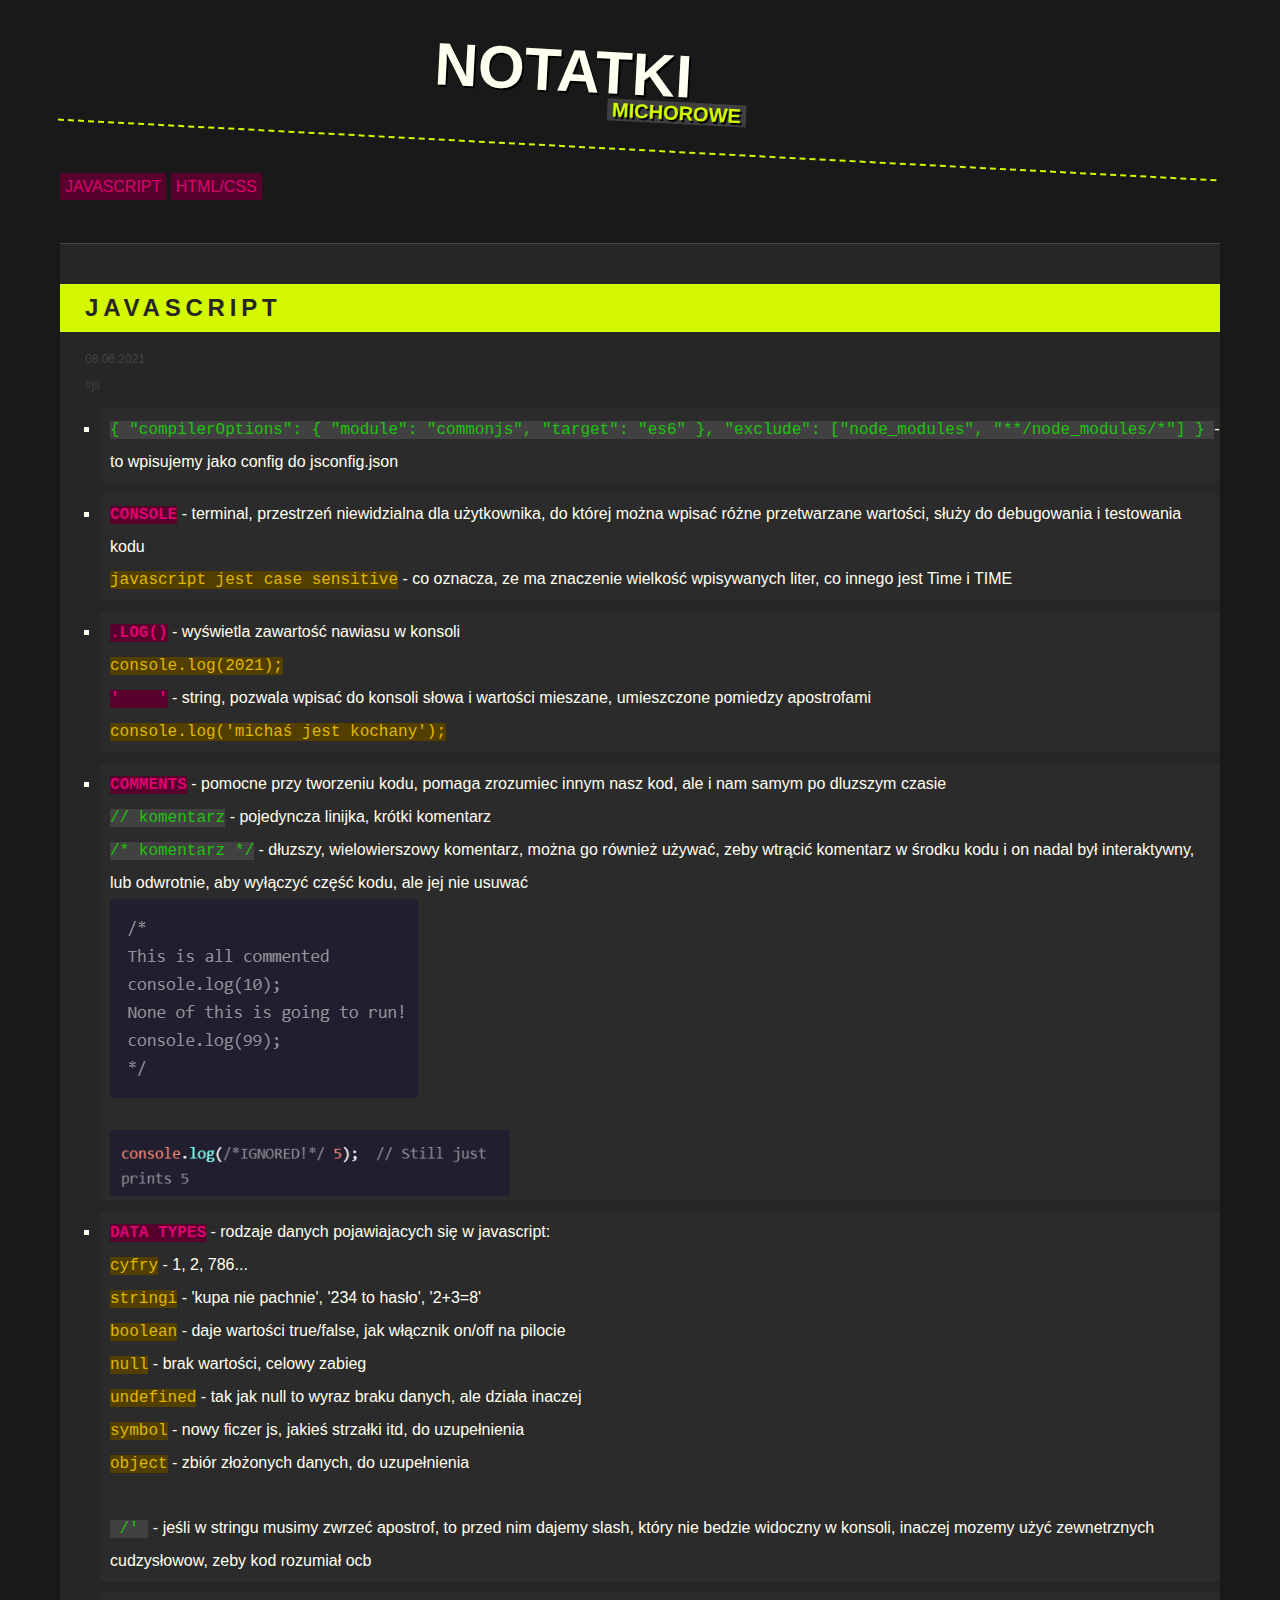
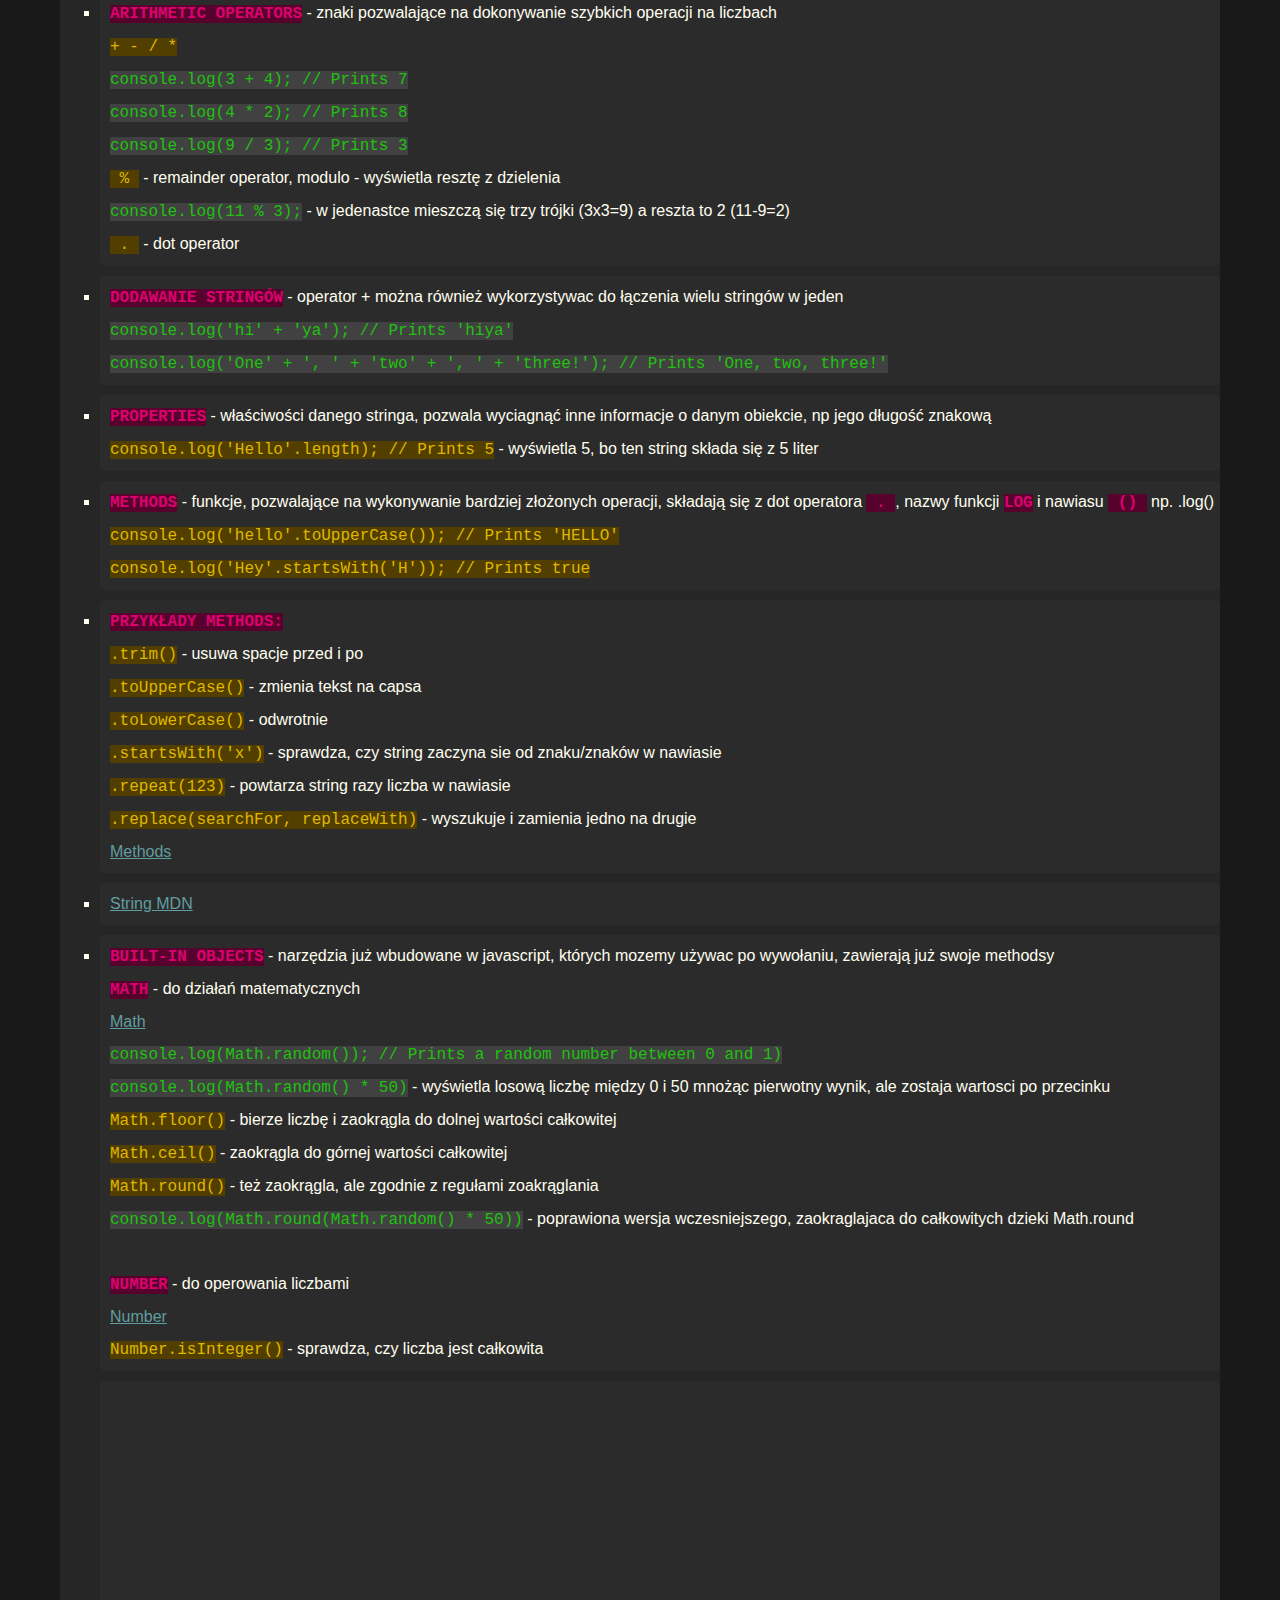
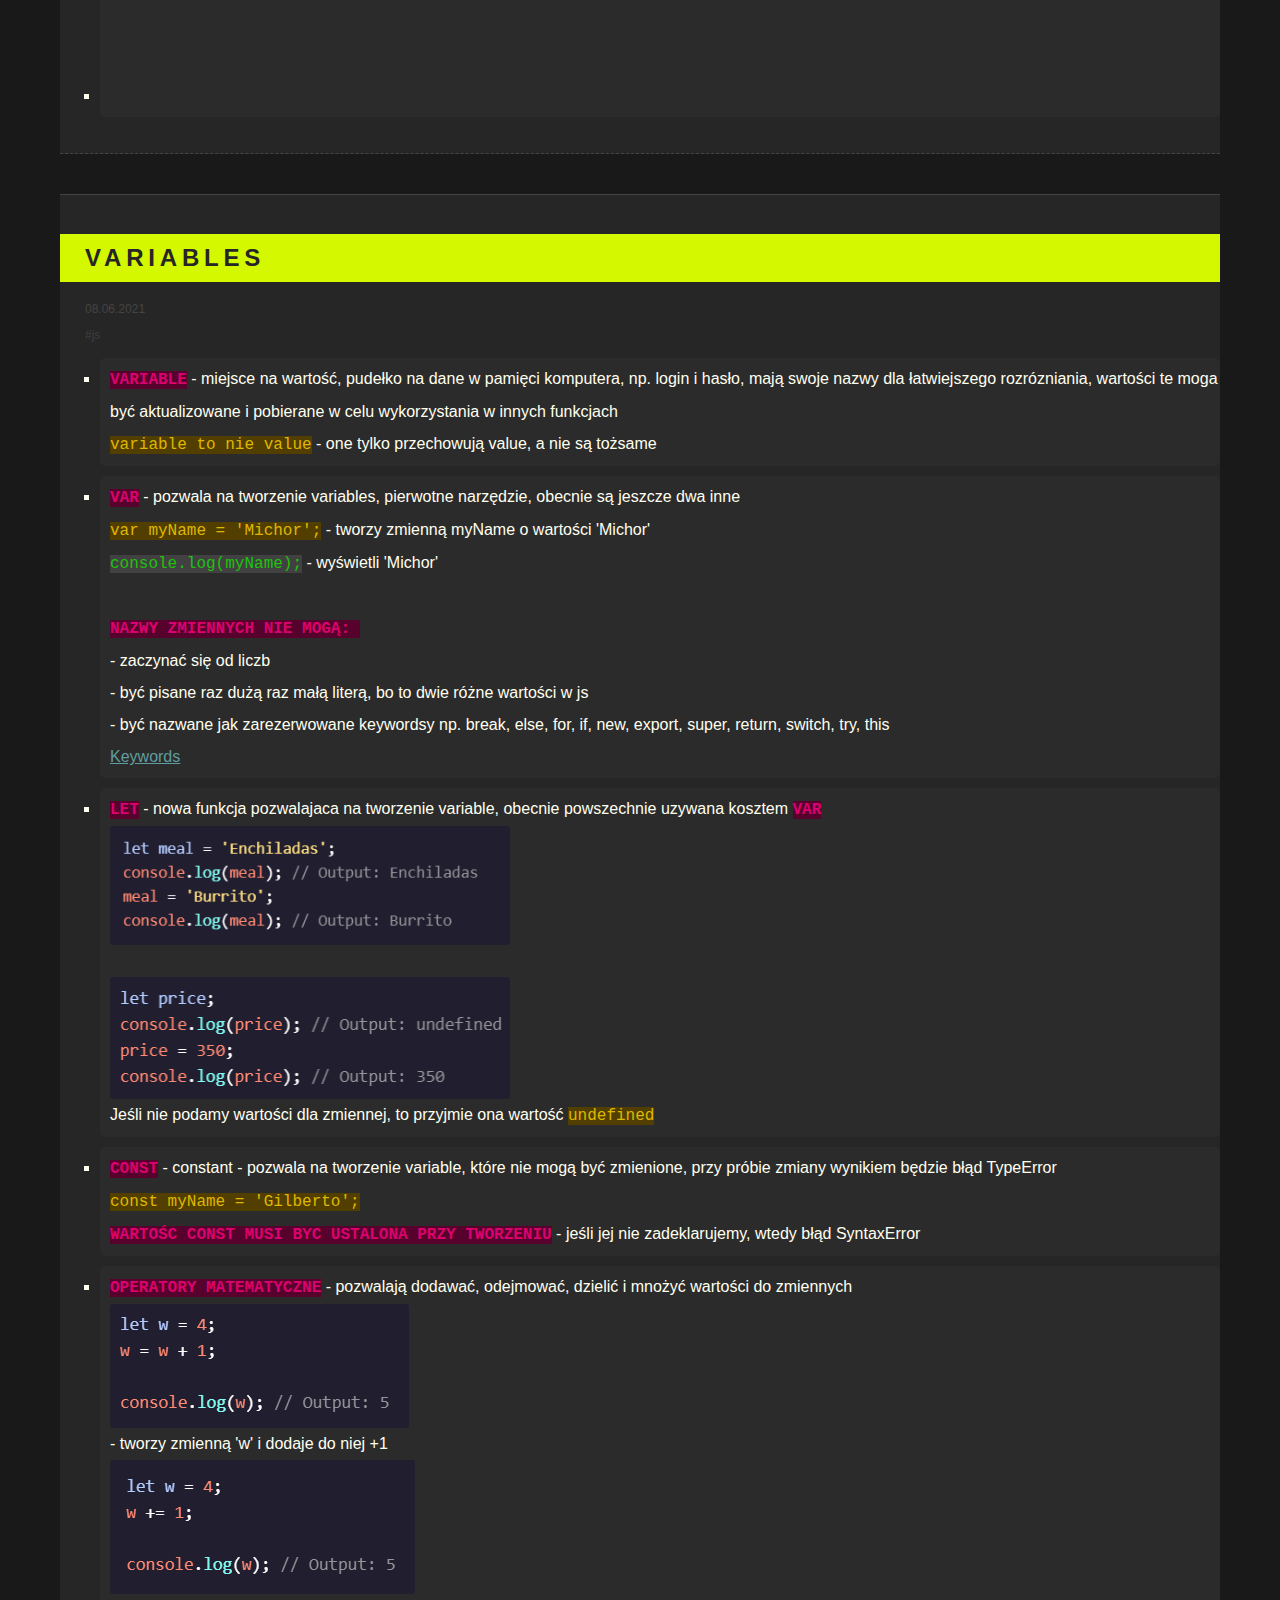
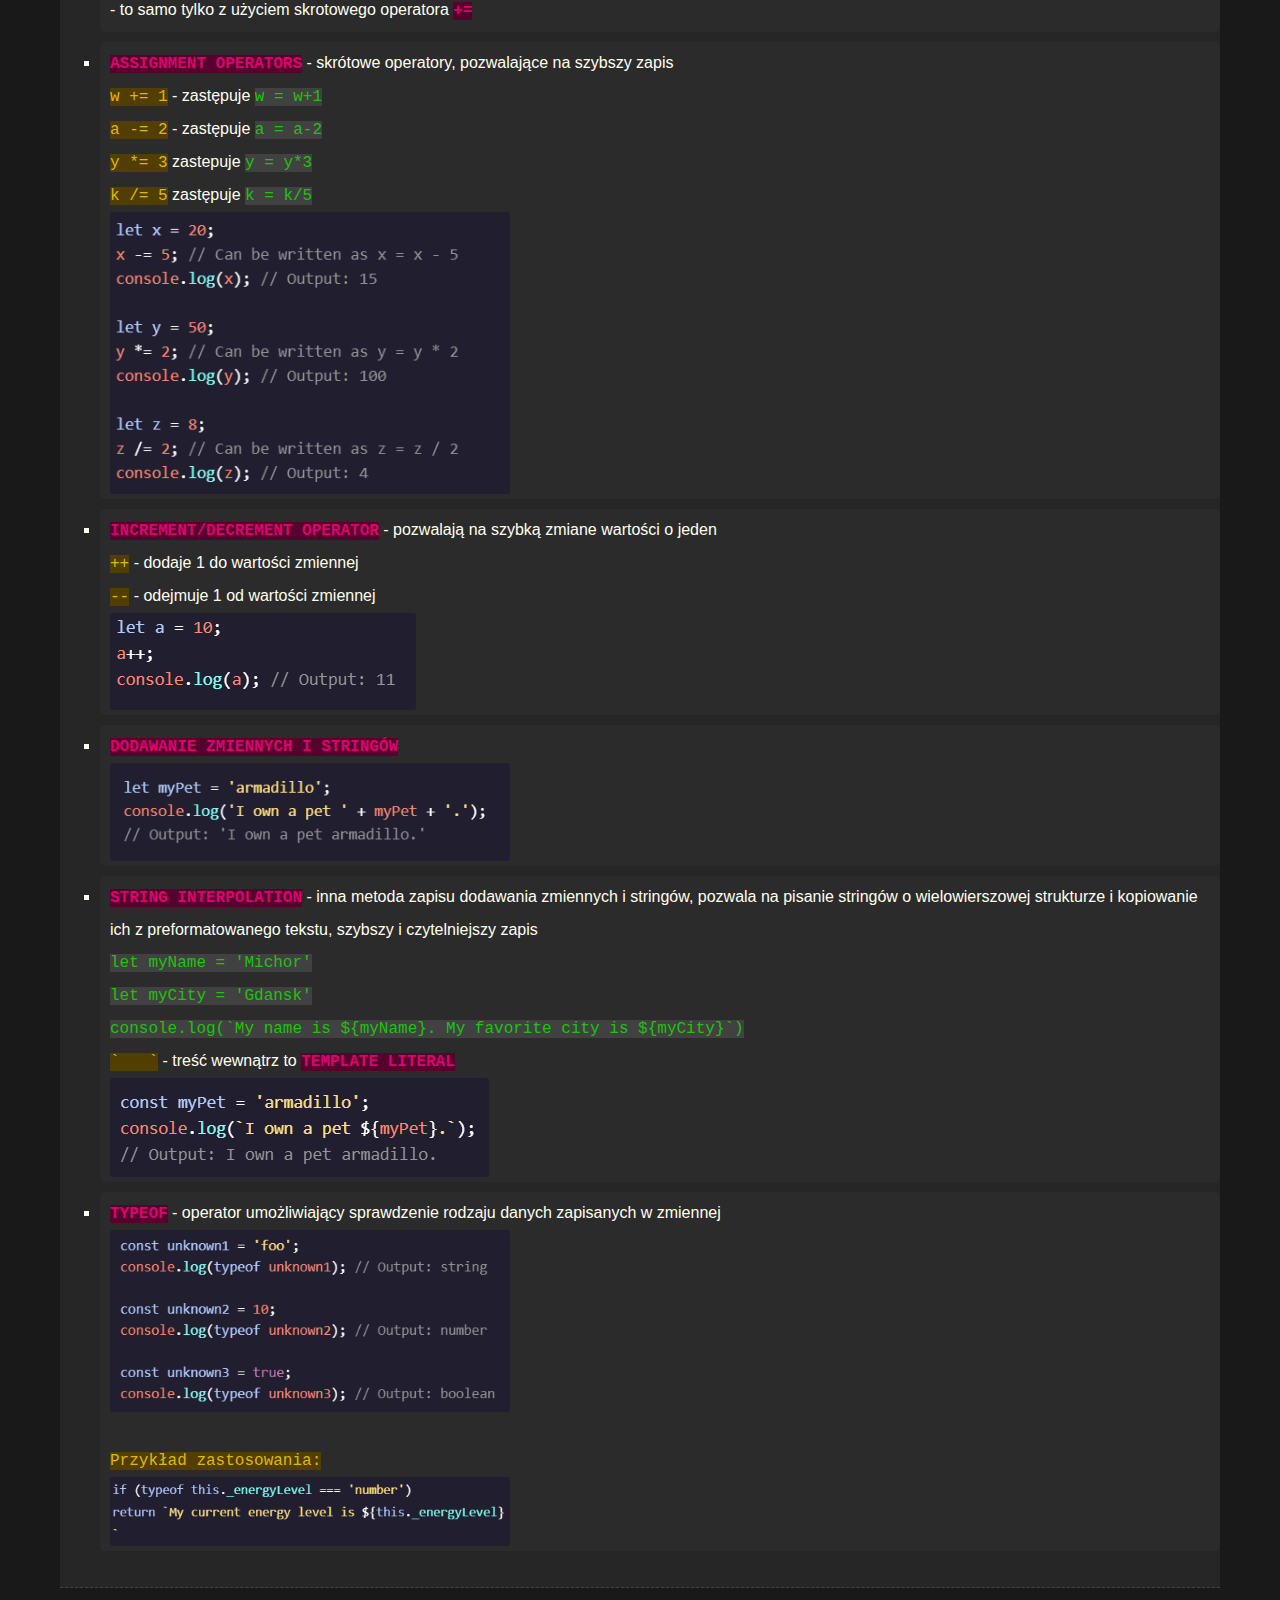
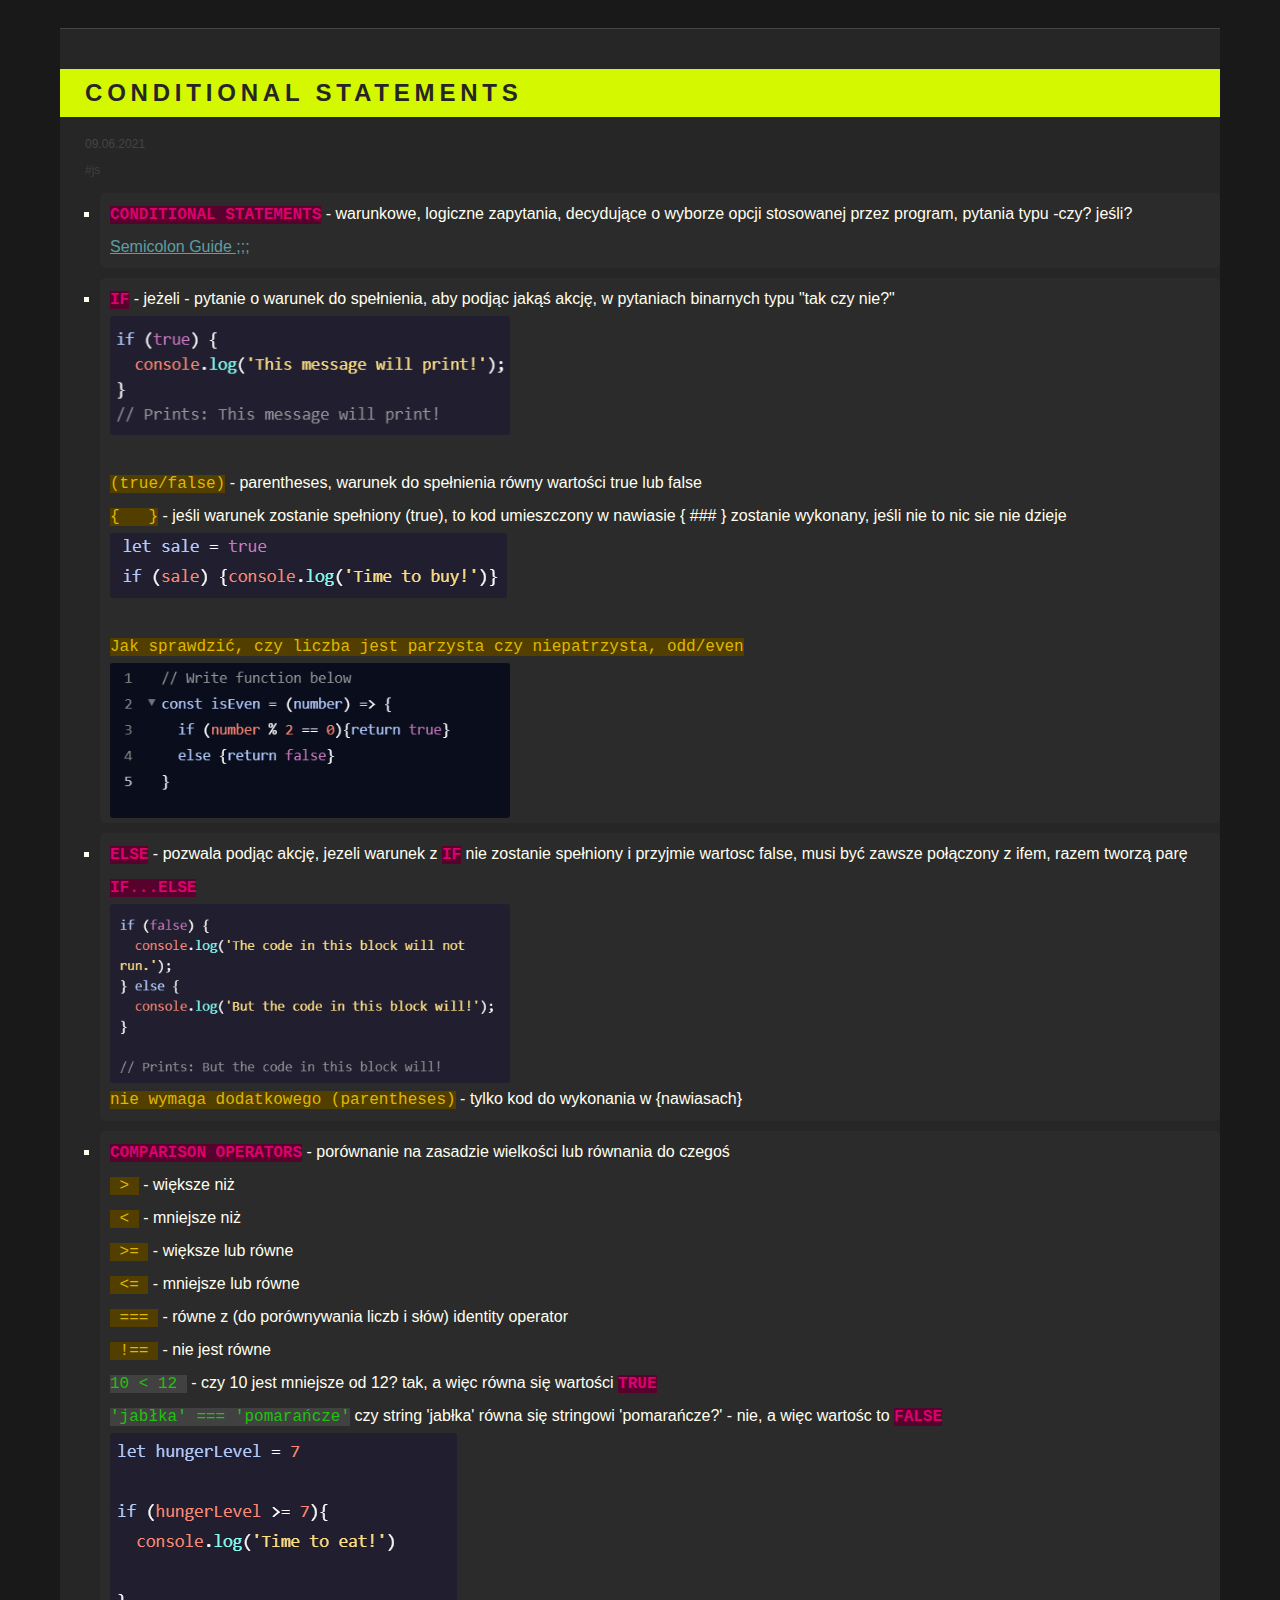
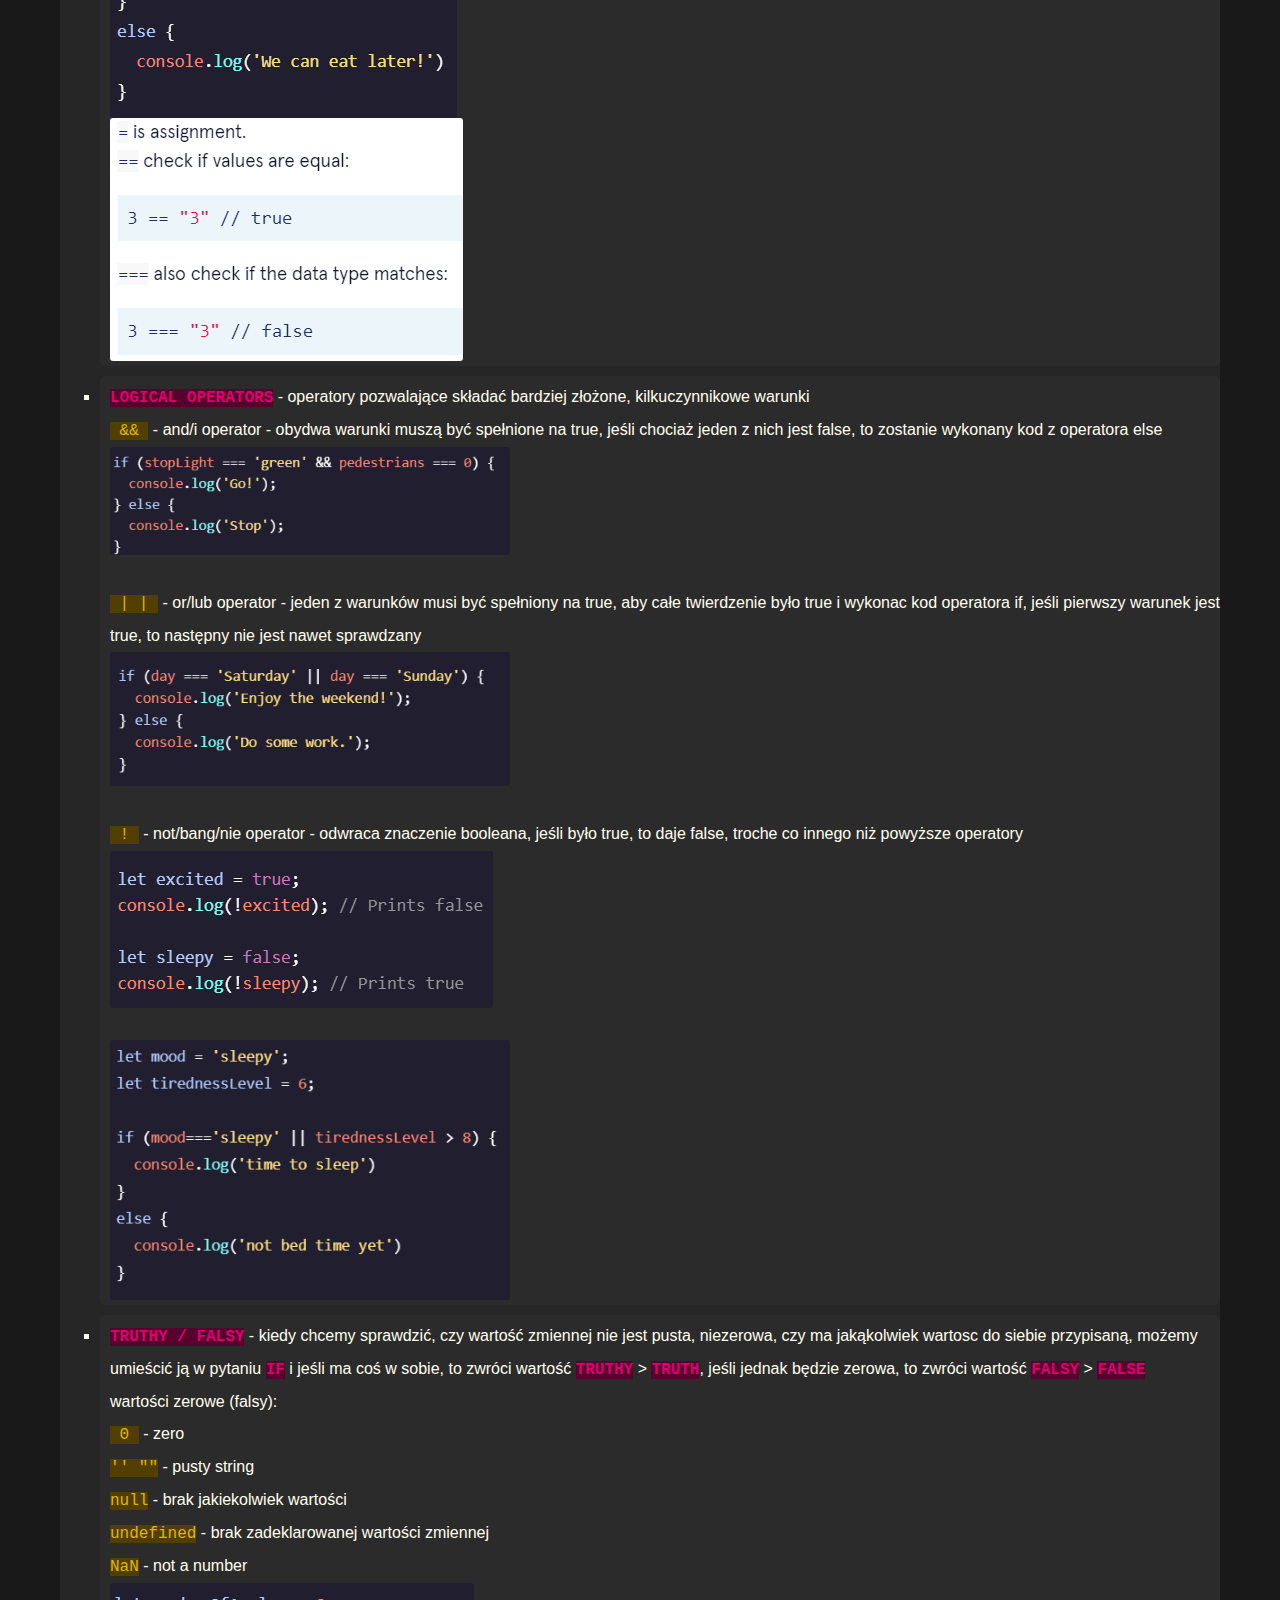
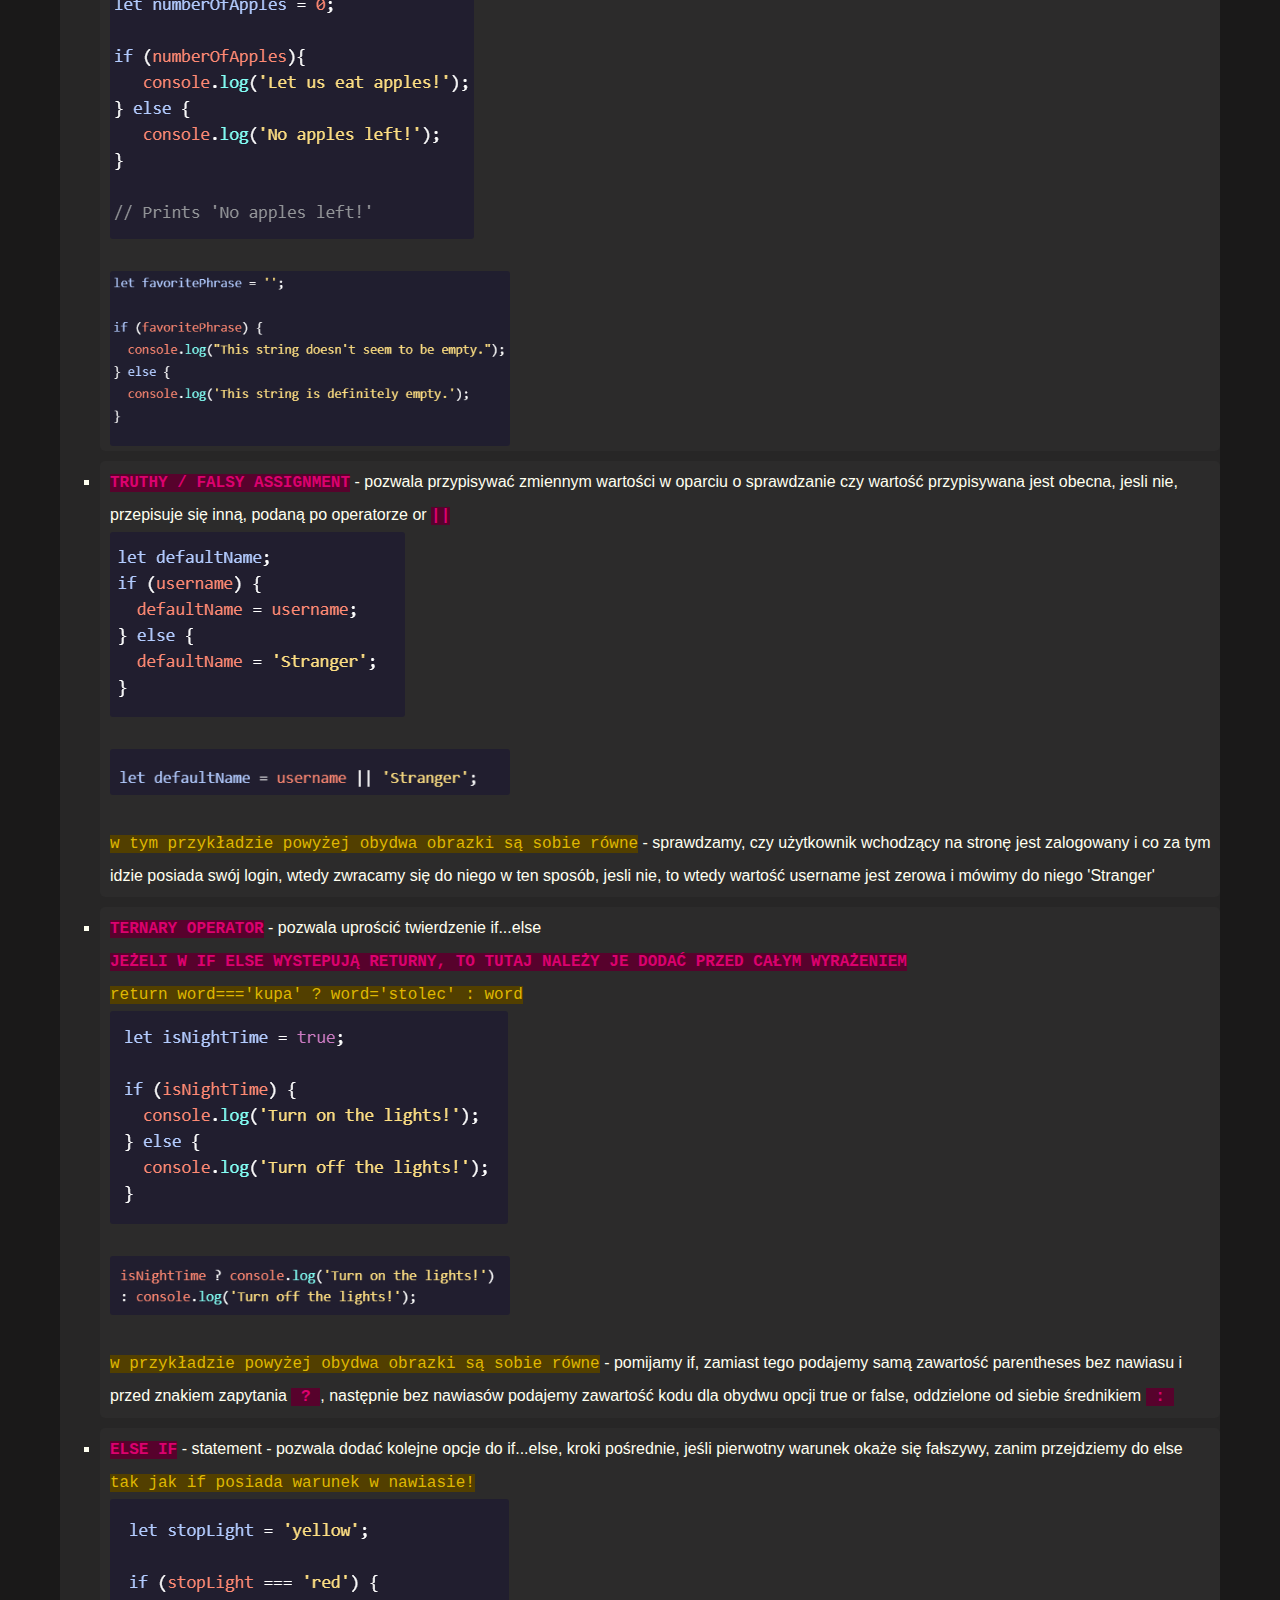
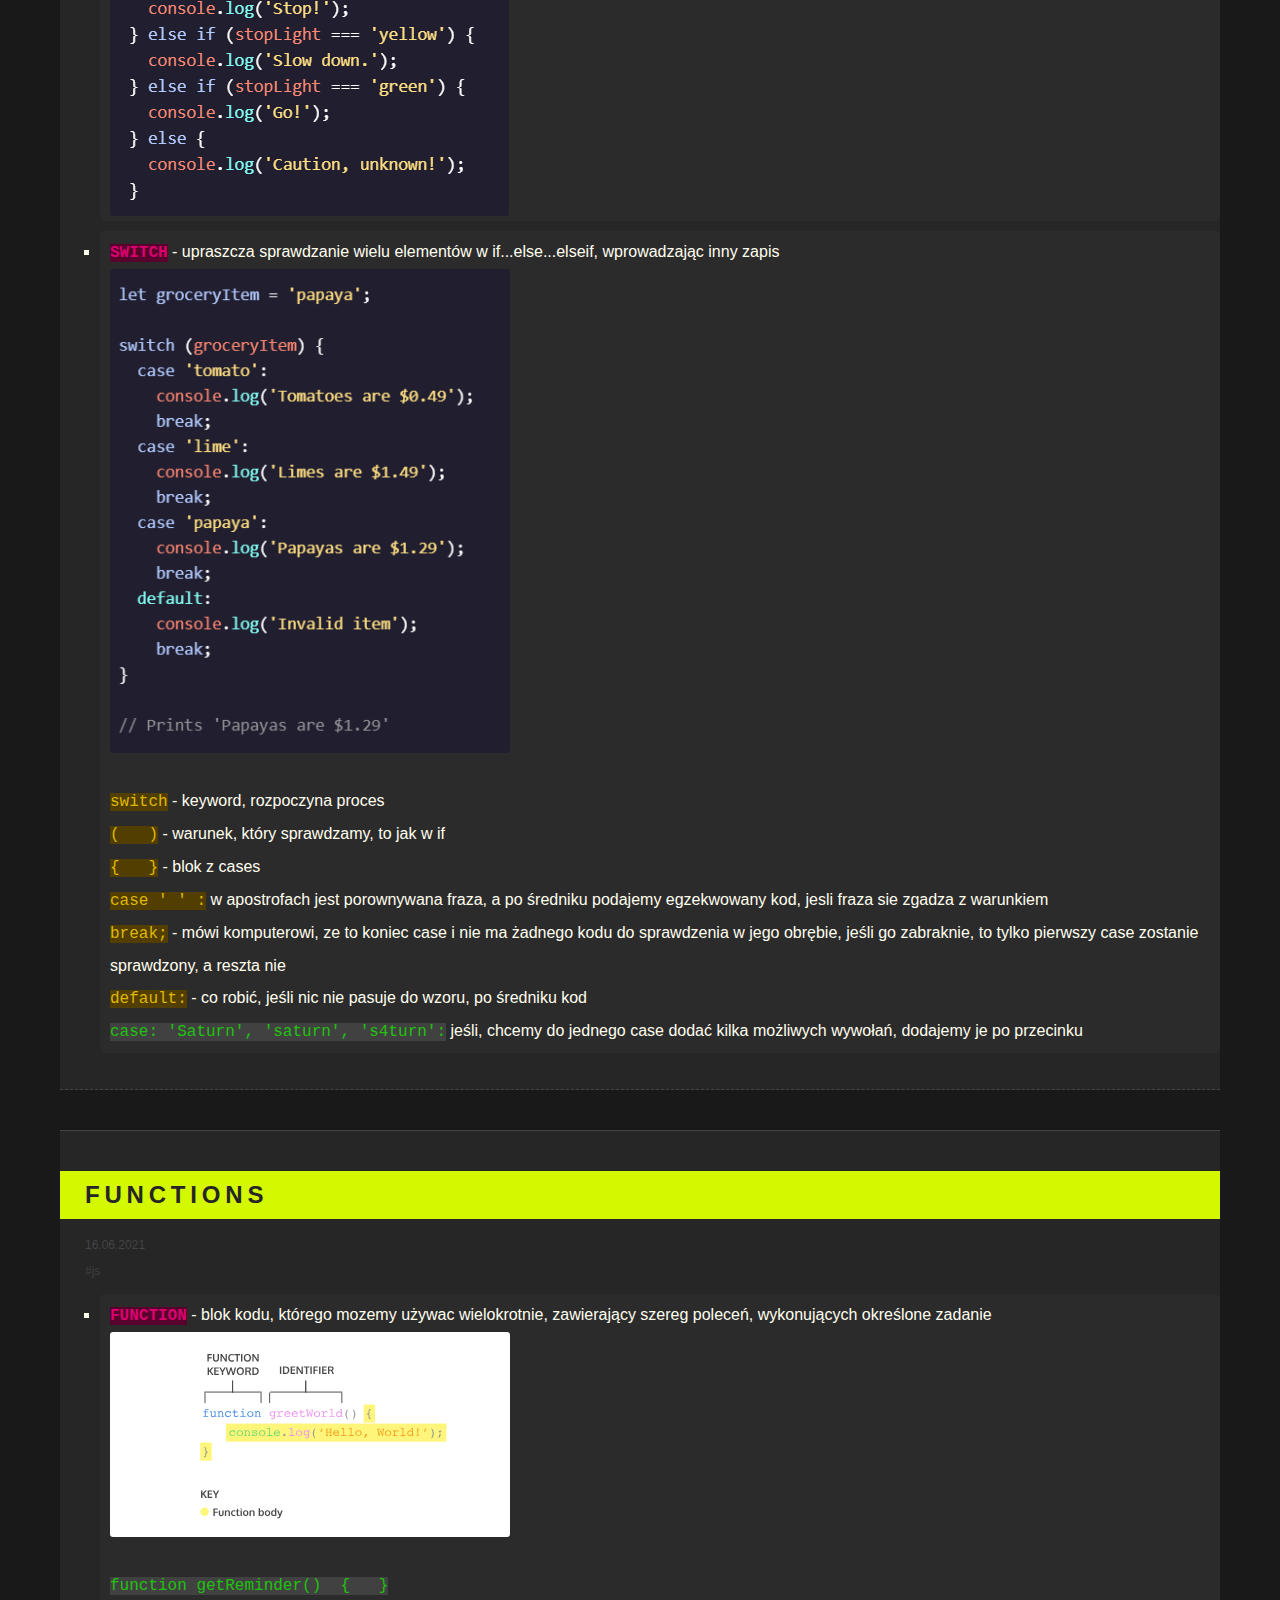
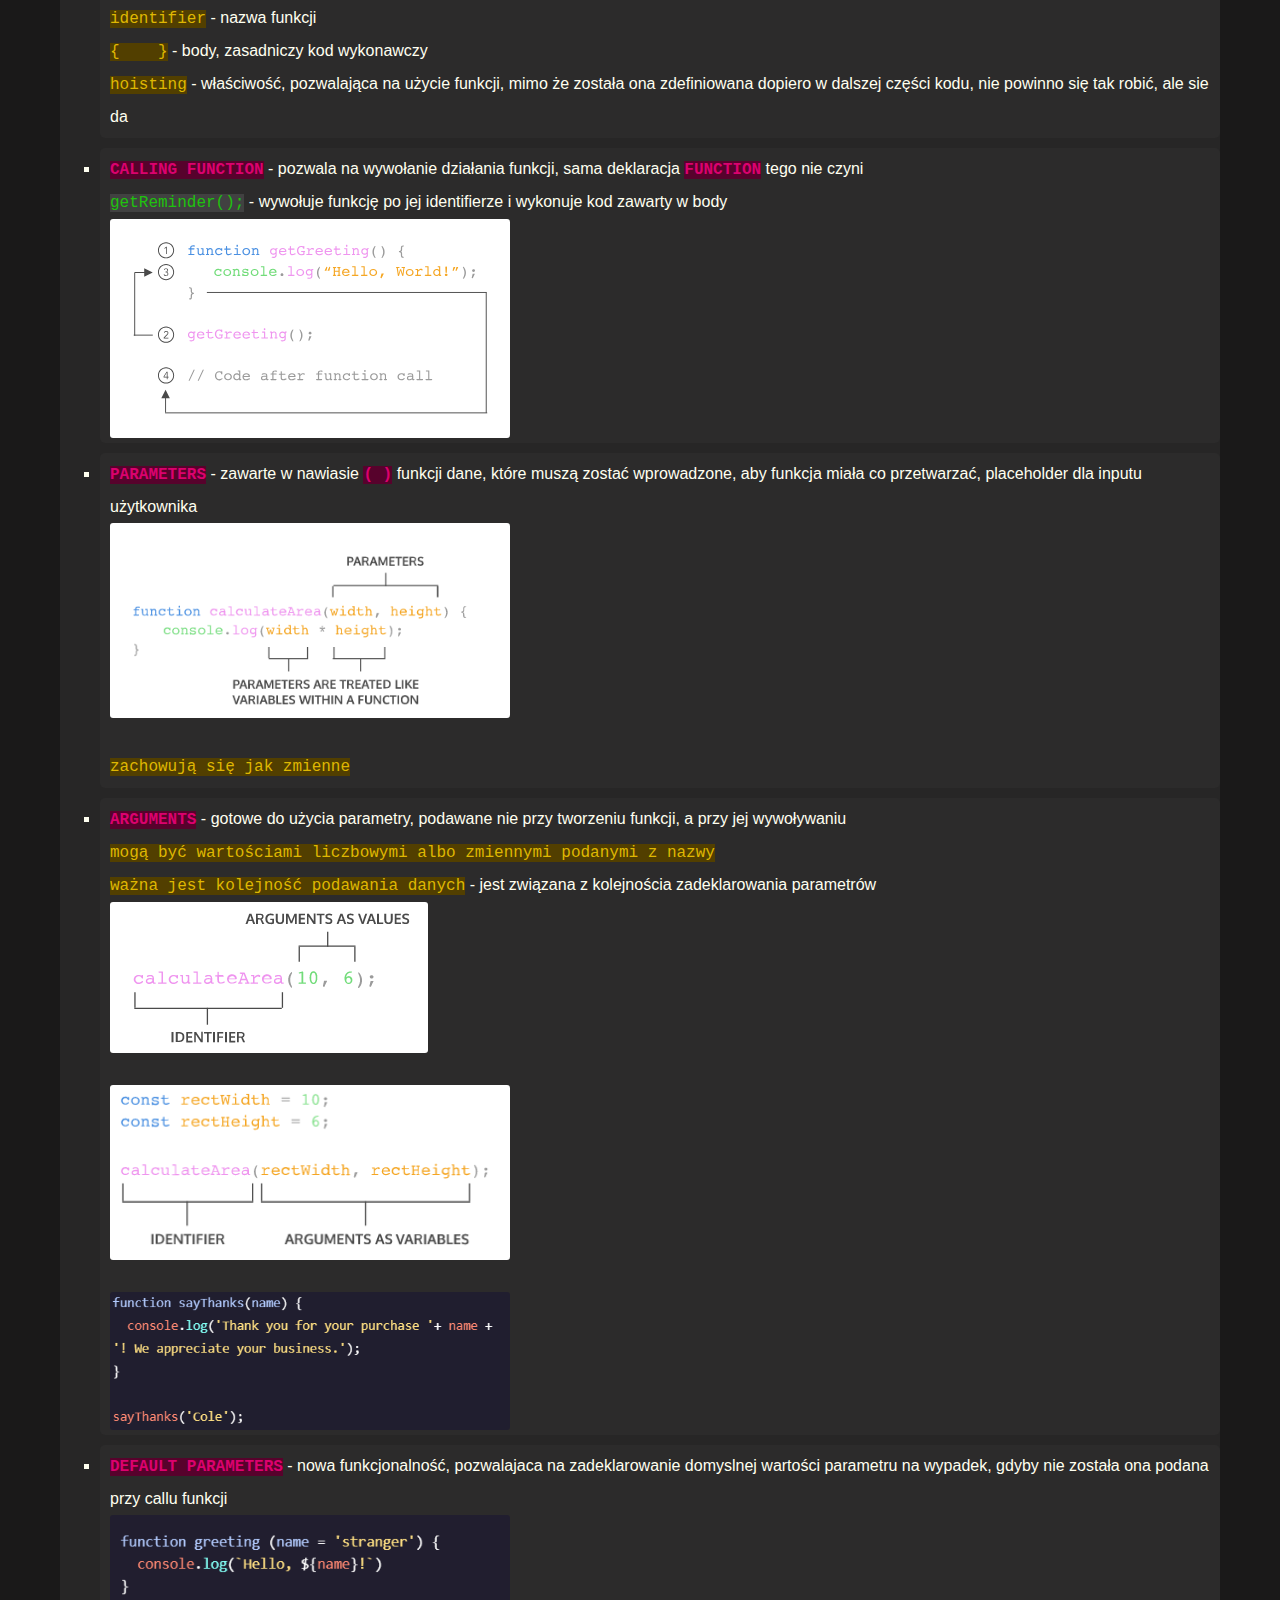
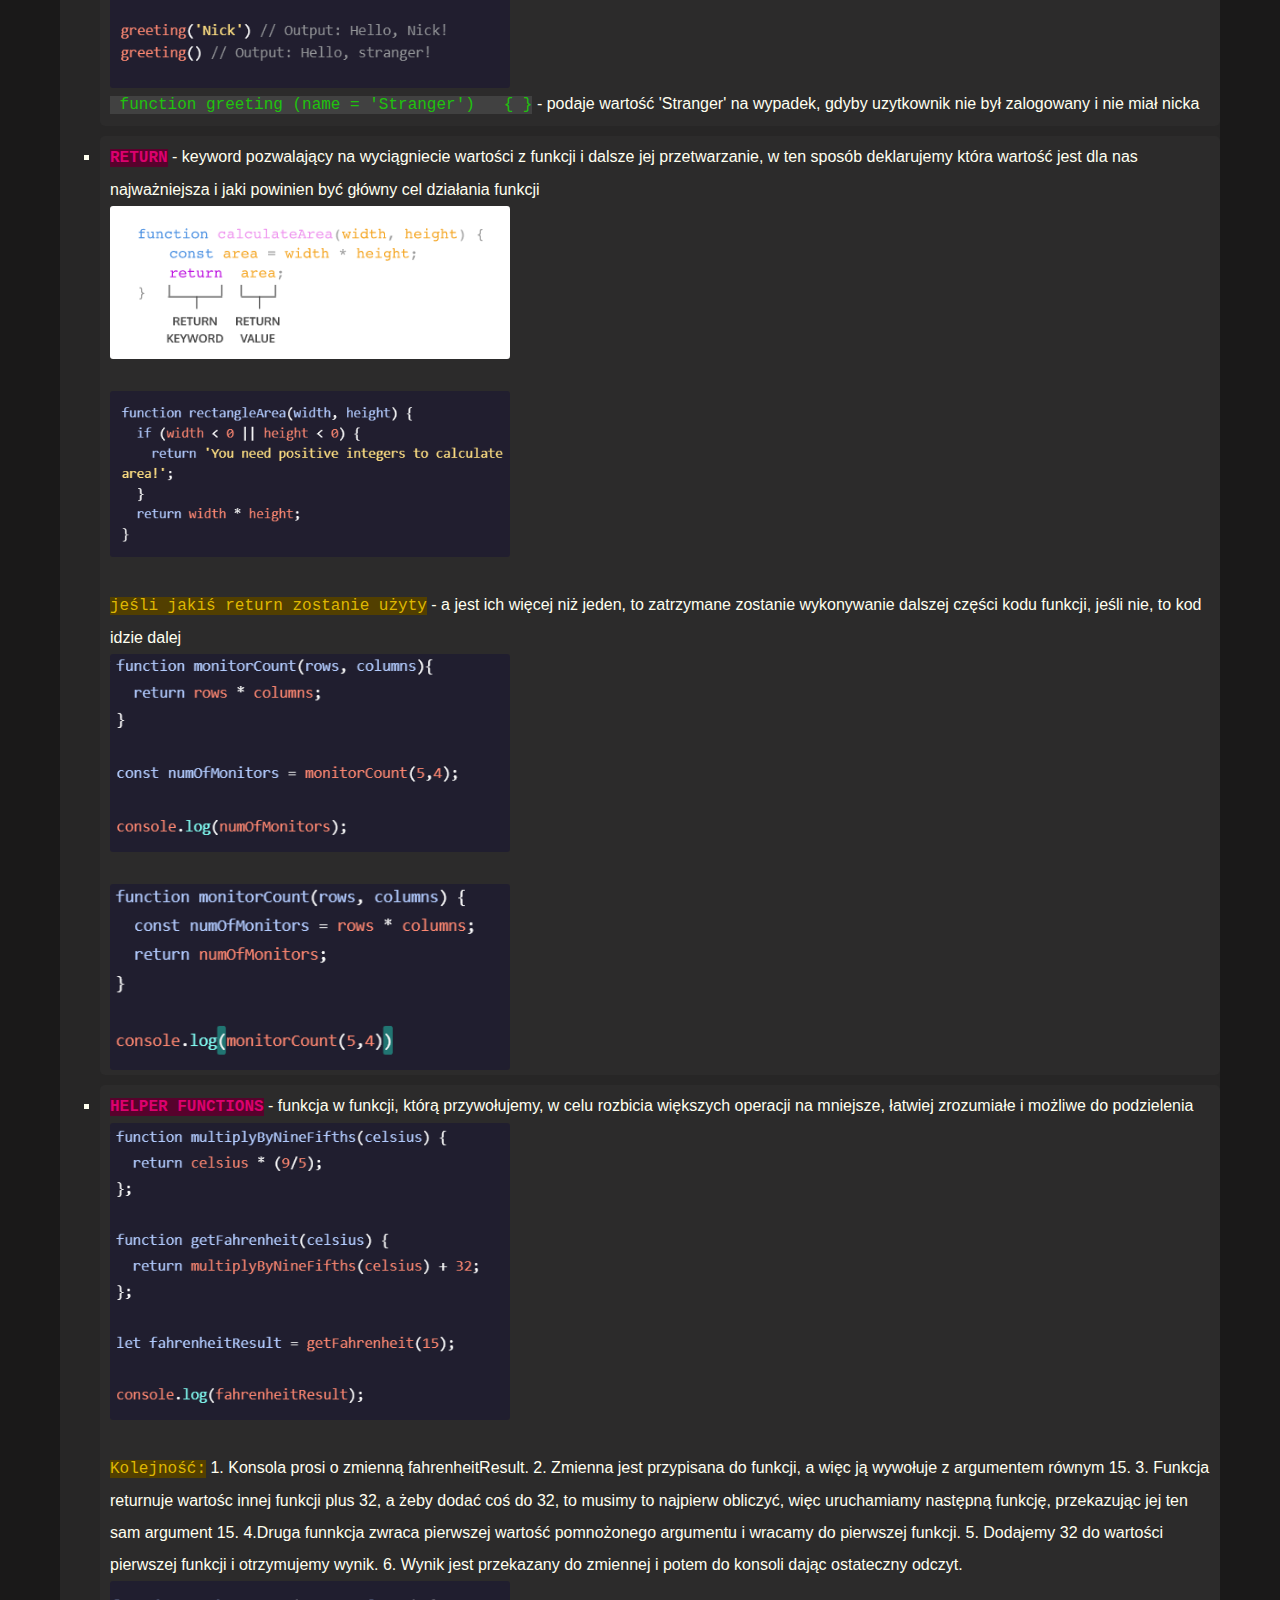
<file: javascript.html>
<!DOCTYPE html>
<html>
    <head>
        <link rel="stylesheet" href="style.css">
        <title>Michorowe Notatki</title>
    </head>

    <body>
        <header>
            <h1>Notatki <span>Michorowe</span></h1>
        </header>

        <nav>
            <ul type="none">
                <li><a href="javascript.html">Javascript</a></li>
                <li><a href="index.html">html/css</a></li>
            </ul>
        </nav>

        <main>

            <section class="lekcja">
                <h2 class="lekcja-tytul">Javascript</h2>
                <p class="data">08.06.2021</p>
                <p class="tag">#js</p>
                <p class="lekcja-notatki">
                    <ul type="square">

                        <li>
                            <code>{
                                "compilerOptions": {
                                  "module": "commonjs",
                                  "target": "es6"
                                },
                                "exclude": ["node_modules", "**/node_modules/*"]
                              } </code> - to wpisujemy jako config do jsconfig.json
                        </li>

                        <li>
                            <xmp>console</xmp> - terminal, przestrzeń niewidzialna dla użytkownika, do której można wpisać różne przetwarzane wartości, służy do debugowania i testowania kodu
                            <br><xmp class="ex">javascript jest case sensitive</xmp> - co oznacza, ze ma znaczenie wielkość wpisywanych liter, co innego jest Time i TIME
                        </li>

                        <li>
                            <xmp>.log()</xmp> - wyświetla zawartość nawiasu w konsoli
                            <br><xmp class="ex">console.log(2021);</xmp>
                            <br><xmp>'    '</xmp> - string, pozwala wpisać do konsoli słowa i wartości mieszane, umieszczone pomiedzy apostrofami
                            <br><xmp class="ex">console.log('michaś jest kochany');</xmp>
                        </li>

                        <li>
                            <xmp>comments</xmp> - pomocne przy tworzeniu kodu, pomaga zrozumiec innym nasz kod, ale i nam samym po dluzszym czasie
                            <br><xmp class="full">// komentarz</xmp> - pojedyncza linijka, krótki komentarz
                            <br><xmp class="full">/* komentarz */</xmp> - dłuzszy, wielowierszowy komentarz, można go również używać, zeby wtrącić komentarz w środku kodu i on nadal był interaktywny, lub odwrotnie, aby wyłączyć część kodu, ale jej nie usuwać
                            <img src="komentarz.png">
                            <br>
                            <img src="komentarz2.png">
                        </li>

                        <li>
                            <xmp>data types</xmp> - rodzaje danych pojawiajacych się w javascript:
                            <br><xmp class="ex">cyfry</xmp> - 1, 2, 786...
                            <br><xmp class="ex">stringi</xmp> - 'kupa nie pachnie', '234 to hasło', '2+3=8'
                            <br><xmp class="ex">boolean</xmp> - daje wartości true/false, jak włącznik on/off na pilocie
                            <br><xmp class="ex">null</xmp> - brak wartości, celowy zabieg
                            <br><xmp class="ex">undefined</xmp> - tak jak null to wyraz braku danych, ale działa inaczej
                            <br><xmp class="ex">symbol</xmp> - nowy ficzer js, jakieś strzałki itd, do uzupełnienia
                            <br><xmp class="ex">object</xmp> - zbiór złożonych danych, do uzupełnienia
                            <br>
                            <br><xmp class="full"> /' </xmp> - jeśli w stringu musimy zwrzeć apostrof, to przed nim dajemy slash, który nie bedzie widoczny w konsoli, inaczej mozemy użyć zewnetrznych cudzysłowow, zeby kod rozumiał ocb
                        </li>

                        <li>
                            <xmp>Arithmetic Operators</xmp> - znaki pozwalające na dokonywanie szybkich operacji na liczbach
                            <br><xmp class="ex">+ - / *</xmp>
                            <br><xmp class="full">console.log(3 + 4); // Prints 7</xmp>
                            <br><xmp class="full">console.log(4 * 2); // Prints 8</xmp>
                            <br><xmp class="full">console.log(9 / 3); // Prints 3</xmp>
                            <br><xmp class="ex"> % </xmp> - remainder operator, modulo - wyświetla resztę z dzielenia
                            <br><xmp class="full">console.log(11 % 3);</xmp> - w jedenastce mieszczą się trzy trójki (3x3=9) a reszta to 2 (11-9=2)
                            <br><xmp class="ex"> . </xmp> - dot operator
                        </li>

                        <li>
                            <xmp>dodawanie stringów</xmp> - operator + można również wykorzystywac do łączenia wielu stringów w jeden
                            <br><xmp class="full">console.log('hi' + 'ya'); // Prints 'hiya'</xmp>
                            <br><xmp class="full">console.log('One' + ', ' + 'two' + ', ' + 'three!'); // Prints 'One, two, three!'</xmp>

                        </li>

                        <li>
                            <xmp>properties</xmp> - właściwości danego stringa, pozwala wyciagnąć inne informacje o danym obiekcie, np jego długość znakową
                            <br><xmp class="ex">console.log('Hello'.length); // Prints 5</xmp> - wyświetla 5, bo ten string składa się z 5 liter
                        </li>

                        <li>
                            <xmp>methods</xmp> - funkcje, pozwalające na wykonywanie bardziej złożonych operacji, składają się z dot operatora <xmp> . </xmp>, nazwy funkcji <xmp>log</xmp> i nawiasu <xmp> () </xmp> np. .log()

                            <br><xmp class="ex">console.log('hello'.toUpperCase()); // Prints 'HELLO'</xmp>
                            <br><xmp class="ex">console.log('Hey'.startsWith('H')); // Prints true</xmp>
                        </li>

                        <li>
                            <xmp>przykłady methods:</xmp>
                            <br><xmp class="ex">.trim()</xmp> - usuwa spacje przed i po
                            <br><xmp class="ex">.toUpperCase()</xmp> - zmienia tekst na capsa
                            <br><xmp class="ex">.toLowerCase()</xmp> - odwrotnie
                            <br><xmp class="ex">.startsWith('x')</xmp> - sprawdza, czy string zaczyna sie od znaku/znaków w nawiasie
                            <br><xmp class="ex">.repeat(123)</xmp> - powtarza string razy liczba w nawiasie
                            <br><xmp class="ex">.replace(searchFor, replaceWith)</xmp> - wyszukuje i zamienia jedno na drugie
                            <br><a href="https://www.w3schools.com/jsref/jsref_obj_string.asp">Methods</a>
                        
                        </li>

                        <li><a href="https://developer.mozilla.org/en-US/docs/Web/JavaScript/Reference/Global_Objects/String">String MDN</a></li>
                    
                        <li>
                            <xmp>Built-in Objects</xmp> - narzędzia już wbudowane w javascript, których mozemy używac po wywołaniu, zawierają już swoje methodsy
                            <br><xmp>Math</xmp> - do działań matematycznych
                            <br><a href="https://developer.mozilla.org/en-US/docs/Web/JavaScript/Reference/Global_Objects/Math">Math</a>
                            <br><xmp class="full">console.log(Math.random()); // Prints a random number between 0 and 1)</xmp>
                            <br><xmp class="full">console.log(Math.random() * 50)</xmp> - wyświetla losową liczbę między 0 i 50 mnożąc pierwotny wynik, ale zostaja wartosci po przecinku
                            <br><xmp class="ex">Math.floor()</xmp> - bierze liczbę i zaokrągla do dolnej wartości całkowitej
                            <br><xmp class="ex">Math.ceil()</xmp> - zaokrągla do górnej wartości całkowitej
                            <br><xmp class="ex">Math.round()</xmp> - też zaokrągla, ale zgodnie z regułami zoakrąglania
                            <br><xmp class="full">console.log(Math.round(Math.random() * 50))</xmp> - poprawiona wersja wczesniejszego, zaokraglajaca do całkowitych dzieki Math.round

                            <br><br>
                            <xmp>Number</xmp> - do operowania liczbami
                            <br><a href="https://developer.mozilla.org/en-US/docs/Web/JavaScript/Reference/Global_Objects/Number">Number</a>
                            <br><xmp class="ex">Number.isInteger()</xmp> - sprawdza, czy liczba jest całkowita
                        </li>

                        <li>
                            <iframe width="560" height="315" src="https://www.youtube.com/embed/aMzAjQ4uUag" title="YouTube video player" frameborder="0" allow="accelerometer; autoplay; clipboard-write; encrypted-media; gyroscope; picture-in-picture" allowfullscreen></iframe>
                        </li>
                    
                    </ul>
                </p>
            </section>

            <section class="lekcja">
                <h2 class="lekcja-tytul">Variables</h2>
                <p class="data">08.06.2021</p>
                <p class="tag">#js</p>
                <p class="lekcja-notatki">
                    <ul type="square">

                        <li>
                            <xmp>variable</xmp> - miejsce na wartość, pudełko na dane w pamięci komputera, np. login i hasło, mają swoje nazwy dla łatwiejszego rozrózniania, wartości te moga być aktualizowane i pobierane w celu wykorzystania w innych funkcjach
                            <br><xmp class="ex">variable to nie value</xmp> - one tylko przechowują value, a nie są tożsame
                        
                        </li>

                        <li>
                            <xmp>var</xmp> - pozwala na tworzenie variables, pierwotne narzędzie, obecnie są jeszcze dwa inne
                            <br><xmp class="ex">var myName = 'Michor';</xmp> - tworzy zmienną myName o wartości 'Michor'
                            <br><xmp class="full">console.log(myName);</xmp> - wyświetli 'Michor'
                            <br>
                            <br><xmp>nazwy zmiennych nie mogą: </xmp>
                            <br>- zaczynać się od liczb
                            <br>- być pisane raz dużą raz małą literą, bo to dwie różne wartości w js
                            <br>- być nazwane jak zarezerwowane keywordsy np. break, else, for, if, new, export, super, return, switch, try, this
                            <br><a href="https://developer.mozilla.org/en-US/docs/Web/JavaScript/Reference/Lexical_grammar#keywords">Keywords</a>
                        </li>

                        <li>
                            <xmp>let</xmp> - nowa funkcja pozwalajaca na tworzenie variable, obecnie powszechnie uzywana kosztem <xmp>var</xmp>
                            <img src="let.png">
                            <br><img src="undefined.png">
                            Jeśli nie podamy wartości dla zmiennej, to przyjmie ona wartość <xmp class="ex">undefined</xmp>
                        </li>

                        <li>
                            <xmp>const</xmp> - constant - pozwala na tworzenie variable, które nie mogą być zmienione, przy próbie zmiany wynikiem będzie błąd TypeError
                            <br><xmp class="ex">const myName = 'Gilberto';</xmp>
                            <br><xmp>wartośc const musi byc ustalona przy tworzeniu</xmp> - jeśli jej nie zadeklarujemy, wtedy błąd SyntaxError
                        </li>

                        <li><xmp>operatory matematyczne</xmp> - pozwalają dodawać, odejmować, dzielić i mnożyć wartości do zmiennych
                            <img src="operatoryvar.png"> - tworzy zmienną 'w' i dodaje do niej +1
                            <img src="operator2.png"> - to samo tylko z użyciem skrotowego operatora <xmp>+=</xmp></li> 

                        <li>
                            <xmp>assignment operators</xmp> - skrótowe operatory, pozwalające na szybszy zapis
                            <br><xmp class="ex">w += 1</xmp> - zastępuje <xmp class="full">w = w+1</xmp>
                            <br><xmp class="ex">a -= 2</xmp> - zastępuje <xmp class="full">a = a-2</xmp>
                            <br><xmp class="ex">y *= 3</xmp> zastepuje <xmp class="full">y = y*3</xmp>
                            <br><xmp class="ex">k /= 5</xmp> zastępuje <xmp class="full">k = k/5</xmp>
                            <img src="operator3.png">
                        </li>

                        <li>
                            <xmp>increment/decrement operator</xmp> - pozwalają na szybką zmiane wartości o jeden
                            <br><xmp class="ex">++</xmp> - dodaje 1 do wartości zmiennej
                            <br><xmp class="ex">--</xmp> - odejmuje 1 od wartości zmiennej
                            <img src="increment.png">
                        </li>

                        <li>
                            <xmp>dodawanie zmiennych i stringów</xmp>
                            <img src="stringowanie.png">
                        </li>

                        <li>
                            <xmp>String Interpolation</xmp> - inna metoda zapisu dodawania zmiennych i stringów, pozwala na pisanie stringów o wielowierszowej strukturze i kopiowanie ich z preformatowanego tekstu, szybszy i czytelniejszy zapis
                            <br><xmp class="full">let myName = 'Michor'</xmp>
                            <br><xmp class="full">let myCity = 'Gdansk'</xmp>
                            <br><xmp class="full">console.log(`My name is ${myName}. My favorite city is ${myCity}`)</xmp>
                            <br><xmp class="ex">`   `</xmp> - treść wewnątrz to <xmp>template literal</xmp>
                            <img src="interpolation.png">
                        </li>

                        <li>
                            <xmp>typeof</xmp> - operator umożliwiający sprawdzenie rodzaju danych zapisanych w zmiennej
                            <img src="typeof.png">
                            <br><xmp class="ex">Przykład zastosowania:</xmp>
                            <img src="typeof2.png" alt="">
                        </li>
                      
                    </ul>
                </p>
            </section>

            <section class="lekcja">
                <h2 class="lekcja-tytul">Conditional Statements</h2>
                <p class="data">09.06.2021</p>
                <p class="tag">#js</p>
                <p class="lekcja-notatki">
                    <ul type="square">

                        <li>
                            <xmp>conditional statements</xmp> - warunkowe, logiczne zapytania, decydujące o wyborze opcji stosowanej przez program, pytania typu -czy? jeśli?
                            <br><a href="https://www.codecademy.com/resources/blog/your-guide-to-semicolons-in-javascript/">Semicolon Guide ;;;</a>
                        </li>

                        <li>
                            <xmp>if</xmp> - jeżeli - pytanie o warunek do spełnienia, aby podjąc jakąś akcję, w pytaniach binarnych typu "tak czy nie?" 
                            <img src="if.png">
                            <br><xmp class="ex">(true/false)</xmp> - parentheses, warunek do spełnienia równy wartości true lub false
                            <br><xmp class="ex">{   }</xmp> - jeśli warunek zostanie spełniony (true), to kod umieszczony w nawiasie { ### } zostanie wykonany, jeśli nie to nic sie nie dzieje
                            <img src="if2.png">
                            <br><xmp class="ex">Jak sprawdzić, czy liczba jest parzysta czy niepatrzysta, odd/even</xmp>
                            <img src="oddeven.png" alt="">
                        </li>

                        <li>
                            <xmp>else</xmp> - pozwala podjąc akcję, jezeli warunek z <xmp>if</xmp> nie zostanie spełniony i przyjmie wartosc false, musi być zawsze połączony z ifem, razem tworzą parę <xmp>if...else</xmp>
                            <img src="else.png">
                            <xmp class="ex">nie wymaga dodatkowego (parentheses)</xmp> - tylko kod do wykonania w {nawiasach}
                        </li>

                        <li>
                            <xmp>comparison operators</xmp> - porównanie na zasadzie wielkości lub równania do czegoś 
                            <br><xmp class="ex"> > </xmp> - większe niż
                            <br><xmp class="ex"> < </xmp> - mniejsze niż
                            <br><xmp class="ex"> >= </xmp> - większe lub równe
                            <br><xmp class="ex"> <= </xmp> - mniejsze lub równe
                            <br><xmp class="ex"> === </xmp> - równe z (do porównywania liczb i słów) identity operator
                            <br><xmp class="ex"> !== </xmp> - nie jest równe
                            <br><xmp class="full">10 < 12 </xmp> - czy 10 jest mniejsze od 12? tak, a więc równa się wartości <xmp>true</xmp>
                            <br><xmp class="full">'jabłka' === 'pomarańcze'</xmp> czy string 'jabłka' równa się stringowi 'pomarańcze?' - nie, a więc wartośc to <xmp>false</xmp>
                            <img src="comparison.png">
                            <img src="rownosc.png">
                        </li>

                        <li>
                            <xmp>logical operators</xmp> - operatory pozwalające składać bardziej złożone, kilkuczynnikowe warunki
                            <br><xmp class="ex"> && </xmp> - and/i operator - obydwa warunki muszą być spełnione na true, jeśli chociaż jeden z nich jest false, to zostanie wykonany kod z operatora else
                            <img src="and.png">
                            <br><xmp class="ex"> | | </xmp> - or/lub operator - jeden z warunków musi być spełniony na true, aby całe twierdzenie było true i wykonac kod operatora if, jeśli pierwszy warunek jest true, to następny nie jest nawet sprawdzany
                            <img src="lub.png">
                            <br><xmp class="ex"> ! </xmp> - not/bang/nie operator - odwraca znaczenie booleana, jeśli było true, to daje false, troche co innego niż powyższe operatory
                            <img src="nie.png">
                            <br><img src="logic.png">

                        </li>

                        <li>
                            <xmp>truthy / falsy</xmp> - kiedy chcemy sprawdzić, czy wartość zmiennej nie jest pusta, niezerowa, czy ma jakąkolwiek wartosc do siebie przypisaną, możemy umieścić ją w pytaniu <xmp>if</xmp> i jeśli ma coś w sobie, to zwróci wartość <xmp>truthy</xmp> > <xmp>truth</xmp>, jeśli jednak będzie zerowa, to zwróci wartość <xmp>falsy</xmp> > <xmp>false</xmp>
                            <br>wartości zerowe (falsy):
                            <br><xmp class="ex"> 0 </xmp> - zero
                            <br><xmp class="ex">'' ""</xmp> - pusty string
                            <br><xmp class="ex">null</xmp> - brak jakiekolwiek wartości 
                            <br><xmp class="ex">undefined</xmp> - brak zadeklarowanej wartości zmiennej
                            <br><xmp class="ex">NaN</xmp> - not a number
                            <img src="falsy.png">
                            <br><img src="falsy2.png" alt="">

                        </li>

                        <li>
                            <xmp>truthy / falsy assignment</xmp> - pozwala przypisywać zmiennym wartości w oparciu o sprawdzanie czy wartość przypisywana jest obecna, jesli nie, przepisuje się inną, podaną po operatorze or <xmp>||</xmp>
                            <img src="truthy.png">
                            <br><img src="truthy2.png">
                            <br><xmp class="ex">w tym przykładzie powyżej obydwa obrazki są sobie równe</xmp> -  sprawdzamy, czy użytkownik wchodzący na stronę jest zalogowany i co za tym idzie posiada swój login, wtedy zwracamy się do niego w ten sposób, jesli nie, to wtedy wartość username jest zerowa i mówimy do niego 'Stranger'
            
                        </li>

                        <li>
                            <xmp>ternary operator</xmp> - pozwala uprościć twierdzenie if...else
                            <br><xmp>JEŻELI W IF ELSE WYSTEPUJĄ RETURNY, TO TUTAJ NALEŻY JE DODAĆ PRZED CAŁYM WYRAŻENIEM</xmp>
                            <br><xmp class="ex">return word==='kupa' ? word='stolec' : word</xmp>
                            <img src="ternary.png">
                            <br><img src="ternary2.png" alt="">
                            <br><xmp class="ex">w przykładzie powyżej obydwa obrazki są sobie równe</xmp> - pomijamy if, zamiast tego podajemy samą zawartość parentheses bez nawiasu i przed znakiem zapytania <xmp> ? </xmp>, następnie bez nawiasów podajemy zawartość kodu dla obydwu opcji true or false, oddzielone od siebie średnikiem <xmp> : </xmp>

                        </li>

                        <li>
                            <xmp>else if</xmp> - statement - pozwala dodać kolejne opcje do if...else, kroki pośrednie, jeśli pierwotny warunek okaże się fałszywy, zanim przejdziemy do else
                            <br><xmp class="ex">tak jak if posiada warunek w nawiasie!</xmp>
                            <img src="elseif.png" alt="">
                        </li>

                        <li>
                            <xmp>switch</xmp> - upraszcza sprawdzanie wielu elementów w if...else...elseif, wprowadzając inny zapis
                            <img src="switch.png" alt="">
                            <br><xmp class="ex">switch</xmp> - keyword, rozpoczyna proces
                            <br><xmp class="ex">(   )</xmp> - warunek, który sprawdzamy, to jak w if
                            <br><xmp class="ex">{   }</xmp> - blok z cases
                            <br><xmp class="ex">case ' ' :</xmp> w apostrofach jest porownywana fraza, a po średniku podajemy egzekwowany kod, jesli fraza sie zgadza z warunkiem
                            <br><xmp class="ex">break;</xmp> - mówi komputerowi, ze to koniec case i nie ma żadnego kodu do sprawdzenia w jego obrębie, jeśli go zabraknie, to tylko pierwszy case zostanie sprawdzony, a reszta nie
                            <br><xmp class="ex">default:</xmp> - co robić, jeśli nic nie pasuje do wzoru, po średniku kod
                            <br><xmp class="full">case: 'Saturn', 'saturn', 's4turn':</xmp> jeśli, chcemy do jednego case dodać kilka możliwych wywołań, dodajemy je po przecinku

                        </li>

                    </ul>
                </p>
            </section>

            <section class="lekcja">
                <h2 class="lekcja-tytul">Functions</h2>
                <p class="data">16.06.2021</p>
                <p class="tag">#js</p>
                <p class="lekcja-notatki">
                    <ul type="square">

                        <li>
                            <xmp>function</xmp> - blok kodu, którego mozemy używac wielokrotnie, zawierający szereg poleceń, wykonujących określone zadanie
                            <img src="declaration.svg">
                            <br><xmp class="full">function getReminder()  {   }</xmp>
                            <br><xmp class="ex">identifier</xmp> - nazwa funkcji
                            <br><xmp class="ex">{    }</xmp> - body, zasadniczy kod wykonawczy
                            <br><xmp class="ex">hoisting</xmp> - właściwość, pozwalająca na użycie funkcji, mimo że została ona zdefiniowana dopiero w dalszej części kodu, nie powinno się tak robić, ale sie da

                        </li>

                        <li>
                            <xmp>calling function</xmp> - pozwala na wywołanie działania funkcji, sama deklaracja <xmp>function</xmp> tego nie czyni
                            <br><xmp class="full">getReminder();</xmp> - wywołuje funkcję po jej identifierze i wykonuje kod zawarty w body
                            <img src="function execution.svg">
                        </li>

                        <li>
                            <xmp>parameters</xmp> - zawarte w nawiasie <xmp>( )</xmp> funkcji dane, które muszą zostać wprowadzone, aby funkcja miała co przetwarzać, placeholder dla inputu użytkownika
                            <img src="parameters.png">
                            <br><xmp class="ex">zachowują się jak zmienne</xmp>

                        </li>

                        <li>
                            <xmp>arguments</xmp> - gotowe do użycia parametry, podawane nie przy tworzeniu funkcji, a przy jej wywoływaniu
                            <br><xmp class="ex">mogą być wartościami liczbowymi albo zmiennymi podanymi z nazwy</xmp>
                            <br><xmp class="ex">ważna jest kolejność podawania danych</xmp> - jest związana z kolejnościa zadeklarowania parametrów
                            <br><img src="argument-values.png">
                            <br><img src="argument-variables.png" alt="">
                            <br><img src="cole.png">
                        </li>

                        <li>
                            <xmp>default parameters</xmp> - nowa funkcjonalność, pozwalajaca na zadeklarowanie domyslnej wartości parametru na wypadek, gdyby nie została ona podana przy callu funkcji
                            <img src="default-parameter.png" alt="">
                            <xmp class="full"> function greeting (name = 'Stranger')   { }</xmp> - podaje wartość 'Stranger' na wypadek, gdyby uzytkownik nie był zalogowany i nie miał nicka
                            
                        </li>

                        <li>
                            <xmp>return</xmp> - keyword pozwalający na wyciągniecie wartości z funkcji i dalsze jej przetwarzanie, w ten sposób deklarujemy która wartość jest dla nas najważniejsza i jaki powinien być główny cel działania funkcji
                            <img src="return.png" alt="">
                            <br><img src="return2.png" alt="">
                            <br><xmp class="ex">jeśli jakiś return zostanie użyty</xmp> - a jest ich więcej niż jeden, to zatrzymane zostanie wykonywanie dalszej części kodu funkcji, jeśli nie, to kod idzie dalej
                            <img src="return-ex.png" alt="">
                            <br><img src="return-ex2.png" alt="">
                        </li>

                        <li>
                            <xmp>helper functions</xmp> - funkcja w funkcji, którą przywołujemy, w celu rozbicia większych operacji na mniejsze, łatwiej zrozumiałe i możliwe do podzielenia
                           
                            <img src="helper3.png" alt="">
                            <br><xmp class="ex">Kolejność:</xmp> 1. Konsola prosi o zmienną fahrenheitResult. 2. Zmienna jest przypisana do funkcji, a więc ją wywołuje z argumentem równym 15. 3. Funkcja returnuje wartośc innej funkcji plus 32, a żeby dodać coś do 32, to musimy to najpierw obliczyć, więc uruchamiamy następną funkcję, przekazując jej ten sam argument 15. 4.Druga funnkcja zwraca pierwszej wartość pomnożonego argumentu i wracamy do pierwszej funkcji. 5. Dodajemy 32 do wartości pierwszej funkcji i otrzymujemy wynik. 6. Wynik jest przekazany do zmiennej i potem do konsoli dając ostateczny odczyt.
                            <br><img src="helper2.png" alt="">
                        </li>

                        <li>
                            <xmp>function expressions</xmp> - nie posiadająca nazwy, funkcja wpisana w zmienną, opisana po deklaracji zmiennej i jej znaku równości, w praktyce rzadko używane
                            <img src="expression.png" alt="">
                            <br><xmp class="ex">variableName(argument1, argument2)</xmp> - aby przywołać funkcję, podajemy nazwę zmiennej i w nawiasie podajemy argumenty, tak jak w zwykłej funkcji
                            <br><xmp class="full">NOT HOISTED</xmp> - jeśli tworzymy funkcję w ten sposób, to nie możemy jej przywoływac przed tym, jak pojawi się w kodzie, trzeba się trzymać kolejności
                        </li>

                        <li>
                            <xmp>arrow functions</xmp> - nowość, szybsza metoda zapisu funkcji za pomocą nawiasu z parametrami i  strzałek <xmp>(  ) => {   }</xmp>, nie trzeba podawać keyworda <xmp class="ex">function</xmp>, reszta bez zmian
                            <img src="arrow.png" alt="">
                        </li>

                        <li>
                            <xmp>Concise Body Arrow Functions</xmp> - skrótowa do granic metoda zapisu funkcji

                            <br><br><img src="concise.png" alt="">
                            <xmp class="ex">jeden parametr</xmp> - wtedy możemy nie umieszczać go w nawiasach, a tylko podać jego nazwę <xmp class="full"> parametr => { };</xmp>
                            <br><br><img src="concise2.png" alt="">
                            <xmp class="ex">jeden wiersz body</xmp> - wtedy możemy nie umieszczać go w nawiasach <xmp class="full">{ }</xmp>, a tylko napisać kod
                            <br><xmp class="ex">implicit return</xmp> -  kiedy mamy tylko jeden wiersz body, możemy pominąć keyword <xmp class="full">return</xmp>, zwrócona zostanie cała zawartość kodu z tego jednego wiersza
                            <br><br><img src="concise3.png" alt="">

                            <br><img src="concise5.png" alt="">
                            <br><img src="concise4.png" alt="">
                        </li>

                    </ul>
                </p>
            </section>

            <section class="lekcja">
                <h2 class="lekcja-tytul">Scope</h2>
                <p class="data">23.06.2021</p>
                <p class="tag">#js</p>
                <p class="lekcja-notatki">
                    <ul type="square">

                        <li>
                            <xmp>block</xmp> - część kodu zawarta w nawiasach <xmp>{   }</xmp>, może to być body funkcji, kod ifa itd...
                        </li>

                        <li>
                            <xmp>scope</xmp> - idea programowania, mówiące o tym, że niektóre zmienne są dostępne lub niedostępne w danych częściach kodu
                        </li>

                        <li>
                            <xmp>global scope</xmp> - w tym ujęciu zmienne są deklarowane poza blokami kodu, sa uznawane za <xmp>global variables</xmp>, dostępne dla wszystkich funkcji programu równocześnie
                            <img src="globalscope.png" alt="">
                        </li>

                        <li>
                            <xmp>block scope</xmp> - kiedy zmienna zadeklarowana jest wewnątrz bloku i dostępna jest tylko dla elementów wewnątrz tego samego bloku, zmienna taka nazywa się <xmp>local variable</xmp> i ma block scope
                            <img src="blockscope.png" alt="">
                            <br><xmp class="ex">reference error</xmp> - pojawia się kiedy zmienna block scope jest użyta poza jej blokiem
                            <br><xmp class="ex">Zalety użycia block scope:</xmp>
                            <br><xmp class="full">- kod jest bardziej czytelny, podzielony na ładne sekcje</xmp>
                            <br><xmp class="full">- łatwiej jest zrozumieć kod, bo zmienne są zapisane w miejscu, w którym ich używamy, a nie trzeba czytac całego kodu linijka po linijce </xmp>
                            <br><xmp class="full">- oszczędza pamięć programu</xmp>
                            <br><xmp class="full">- ogranicza pollution i ryzyko błędu</xmp>
                            <br><xmp class="full">- jeśli zmienna jest zawarta w bloku funkcji i ta funkcja nie zostanie wywołana, to zmienna nie będzie dostępna w global scopie</xmp> - reference error
                            
                        </li>

                        <li>
                            <xmp>scope pollution</xmp> - ma miejsce, gdy zbyt wiele zmiennych jest globalnych i obciąża pamięć programu, może prowadzić do nieprzewidzianych błędów i konfliktów
                            <br><xmp>global namespace</xmp> - miejsce w kodzie, zawierające globlanie dostępne informacje
                            <img src="pollution.png" alt="">
                            <br><xmp class="ex">W tym przykładzie: </xmp> - zadeklarowano globalną zmienną num, chcąc zadeklarować drugą zmienną w funkcji, zapomniano o keywordzie let i powielono nazwę zmiennej num, w efekcie po wywołaniu funkcji, zmienna dostaje nową wartość, chociaż nie taki był zamysł
                            <br><xmp class="full">Nie powinno się używać zmiennych w global scope</xmp>
                            <br><xmp class="full">If a variable does not need to exist outside a block— it shouldn’t!</xmp>
                            
                        </li>

                    </ul>
                </p>
            </section>

            <section class="lekcja">
                <h2 class="lekcja-tytul">Arrays</h2>
                <p class="data">09.07.2021</p>
                <p class="tag">#js</p>
                <p class="lekcja-notatki">
                    <ul type="square">

                        <LI>
                            <xmp>array</xmp> - javascriptowy sposób tworzenia list, szeregu wyrażeń, może zawierać różne typy danych, każdy kolejny wpis na swój numer i miejsce, arraye możdmy zapisywac do zmiennych
                            <br><xmp class="ex">let concepts = ['creating arrays', 'array structures', 'array manipulation']</xmp>
                            <img src="array.png" alt="">
                        </LI>

                        <li>
                            <xmp>accessing elements</xmp> - elementy, czyli poszczególne pozycje szeregu, są numerowane od 0, czyli pierwszy element ma index 0, drugi index 1, aby wywołać dany element, podajemy nazwę szeregu, a obok w nawiasie kwadratowym jego numer
                            <br><xmp class="ex">concepts[0]</xmp> - przywoła pierwszy element szeregu 'concepts'
                            <br><xmp>index</xmp> - miejsce elementu w szeregu
                            <img src="indexarray.png" alt="">
                            <br><xmp class="full">index liter w stringu</xmp> - możemy równiez uzyskac dostęp do danego numeru znaku w stringu, a nie w arrayu
                            <img src="indexliter.png" alt="">
                        
                        </li>

                        <li>
                            <xmp>update elements</xmp> - podobnie jak wartości zmiennych, tak możemy zmieniać wartości elementów w arrayach po ich wcześniejszym wywołaniu
                            <img src="updatearray.png" alt="">
                            <xmp class="ex">array przypisany do zmiennej z let</xmp> - można zmieniać ilośc i treść elementów
                            <br><xmp class="ex">array przypisany do zmiennej z const</xmp> - można zmienić jedynie treść

                        </li>

                        <li>
                            <xmp>.length</xmp> - property, pozwala sprawadzać długość, ilość elementów w arrayu
                            <img src="lengtharray.png" alt="">
                        </li>

                        <li>
                            <a href="https://developer.mozilla.org/en-US/docs/Web/JavaScript/Reference/Global_Objects/Array#">Methodsy dla arrayów, spis Mozilla</a>
                            <br><xmp>methodsy można po prostu używać i potem wczytywac ich wynik, nie trzeba ich przypisywac do nowej zmiennej</xmp>
                            <br> <img src="metods.png" alt="">
                        </li>

                        <li>
                            <xmp>.push()</xmp> - method, pozwalający dodawać elementy na końcu arraya, nie ważne czy został zadeklarowany let czy const
                            <img src="push.png" alt="">
                        </li>

                        <li>
                            <xmp>.pop()</xmp> - method, pozwalający na usunięcie ostatniego elementu arraya i zapisanie go w innym miejscu, takie wycinanie, przeciwieństwo <xmp>.push()</xmp>
                            <img src="pop.png" alt="">
                        </li>

                        <li>
                            <xmp>.join()</xmp> - method, pozwala na wczytanie wszystkich elementów arraya i przypisanie ich do zmiennej, elementy te tworzą jeden string, a oddzielone są od siebie tym, co wpiszemy jako argument funkcji w nawiasie
                            <br><xmp class="ex">.join(separator)</xmp>
                            <img src="join.png" alt="">
                            <br><img src="joinex.png" alt=""> - pozwala po prostu wpisać wszystko i wyświetlić jako czysty tekst bez ramek
                        </li>

                        <li>
                            <xmp>.slice()</xmp> - method, pozwalający na wycięcie części arraya i utworzenie z niego innego arraya, przy czym stary array nie zostaje zmieniony
                            <br><xmp class="ex">.slice(begin, end)</xmp> - należy okreslić indeksowy początek i koniec wycinanego fragmentu
                            <br><xmp class="full">begin</xmp> - liczone od zera, jeśli jest liczbą ujemną, to pokazuje, na której pozycji od końca arraya ma zostac ustanowiony początek
                            <br><xmp class="full">end</xmp> - wskazuje element, PRZED KTÓRYM ma zostac zakończony wycinany fragment, jeśli jest pominięty, to .slice() wydobywa wszystkie elementy do końca arraya, a jesli jest ujemny, to podobnie jak w przypadku begina, wskazuje na którym elemencie od końca ma zostać zakończone wycinanie
                            <br><xmp class="ex">.slice(1,4)</xmp> - wycina elementy od drugiego do czwartego, o indeksach 1, 2 i 3
                        </li>

                        <li>
                            <xmp>.splice()</xmp> - method, pozwalający na wycinanie i jednoczesne zastępowanie elementu innym, lub tylko wycinanie lub tylko dodawanie, jest to method wielofunkcyjny
                            <br><xmp class="full">.splice(start, deleteCount, 'item1', 'item2'</xmp> - start to początkowy indeks działania methoda, deleteCount pokazuje ile elementów ma zostac usuniętych, a następnie wymienione sa elementy do wstawienia w tym miejscu. 
                            <br><xmp class="ex">.splice(2, 0, "bęben");</xmp> - rozpoczyna wycinanie od drugiego indeksu, czyli trzeciego elementu, nie wycina go jednak, a dodaje przed nim element 'bęben'
                            <br><xmp class="ex">.splice(3, 1)</xmp> - usuwa jeden element, znajdujący się na indeksie 3, a więc czwarty
                            <br><xmp class="ex">.splice(0, 2, "papuga", "zawilec", "niebieski")</xmp> - usuwa dwa pierwsze elementy i w ich miejsce na początku dodaje trzy wymienione
                            <img src="splice.png" alt="">
                    
                        </li>

                        <li>
                            <xmp>.shift()</xmp> - method,  wycina pierwszy element arraya i zapisuje go w nowym miejscu - to jest zwracana wartość
                            <img src="shift.png" alt="">
                        </li>

                        <li>
                            <xmp>.unshift()</xmp> - method, dodaje element lub wiele elementów na początku arraya i zwraca nową jego długość
                            <br><xmp class="full">.unshift(element, element)</xmp> - w nawiasie podane są kolejno dodawane elementy
                            <img src="unshift.png" alt="">
                        </li>

                        <li>
                            <xmp>.concat()</xmp> - method, pozwala na połączenie dwóch lub więcej arrayów i zwraca go jako jeden nowy, nie zmieniając zawartości starych, ani ich nie kasując
                            <br><xmp class="full">array.concat(array2, array3)</xmp> - bierze pierwszy array i dodaje do niego dwa następne
                            <img src="concat.png" alt="">
                        </li>

                        <li>
                            <xmp>.indexOf()</xmp> - zwraca numer indeksu dla podanego w nawiasie elementu, jeśli nic nie pasuje do wpisanej nazwy, to zwracana jest wartośc -1
                            <img src="indexof.png" alt="">
                        </li>

                        <li>
                            <xmp>arrays & functions</xmp> - kiedy array jest ukryty wewnatrz funkcji i zostaje on zmieniony, przy uzyciu methoda lub innego sposobu, to będzie to miało swoje odzwierciedlenie równiez poza tą funkcją już po jej wywołaniu

                            <img src="arrayfunk.png" alt="">
                            <br><xmp class="ex">Co tu sie dzieje? </xmp> 1. Ustanawiamy array flowers. 2. Funkcja przyjmująca jako argumenty arraye, zmienia te arraye, dodając do nich element 'lilly' 3. Funkcja zostaje przywołana dla arraya flowers. 4. Zawartośc arraya uległa zmianie.
                        </li>

                        <li>
                            <xmp>nested arrays</xmp> - array wewnątrz innego arraya
                            <img src="nestedar.png" alt="">
                        </li>

                    </ul>
                </p>
            </section>

            <section class="lekcja">
                <h2 class="lekcja-tytul">Loops</h2>
                <p class="data">16.07.2021</p>
                <p class="tag">#js</p>
                <p class="lekcja-notatki">
                    <ul type="square">

                        <li>
                            <xmp>loop</xmp> - narzędzie, wykonujące zestaw instrukcji ponownie, aż do uzyskania założonego celu, przydatne przy dużej skali i wielu powtórzeniach tej samej czynności
                            <br><xmp>iterate</xmp> - repeat, powtarzać
                            <img src="loop.svg" alt="">
                        </li>

                        <li>
                            <xmp>for</xmp> - rodzaj loopa
                            <br><xmp>iterator variable</xmp> - zmienna wewnątrz loopa for, w której znajduje sie warunek do spelnienia kończący pracę 
                            <br><img src="forloop.png" alt="">
                            <br><xmp class="ex">W tym przykładzie:</xmp>
                            <br><xmp class="full">let counter = 0</xmp> - iterator variable, initialization, określa początkową wartość zmiennej
                            <br><xmp class="full">counter < 4</xmp> - stopping condition - określa warunek, który przestając być spełniany i dając wartośc false, loop przestaje działać
                            <br><xmp class="full">counter++</xmp> - iteration statement -  okresla jak zmienia się zmienna przy każdym odtworzeniu pętli
                        </li>

                        <li>
                            <xmp>reverse loop</xmp> - aby wykonywac loop w odwróconej kolejności i np, odliczać od 100 do 0, należy zmienić warunki, czyli iterator variable ustawić na najwyższą wartość, iteration statement na odejmowanie oraz zmodyfikować stopping condition
                            <img src="reverseloop.png" alt=""> 
                            <br><xmp class="ex">W przykładzie poniżej:</xmp> Stworzyliśmy funkcję, która bierze za argument jakiś array i odwraca w nim kolejnośc elementów. To samo można zrobić methodem .reverse()
                            <br><img src="reverseloopp.png" alt="">
                            <br><img src="reverseloop3.png" alt="">
                        </li>

                        <li>
                            <xmp>looping through arrays</xmp> - powiązanie jednego z drugim, przy pomocy array.length do określenia stopping condition loopa
                            <img src="looparray.png" alt="">
                            <br><xmp class="ex">W przykładzie powyżej:</xmp> 1. Nadajemu nazwę 'i' dla iterator variable. 2. Stopping condition sprawdza, czy 'i' jest mniejsze od długości arraya (animals.length) - mniejsze, bo indeksy elementów arraya, są mniejsze o jeden niż jego długość 3. Konsola loguje kolejne wartości arraya w oparciu o zwiększaną o 1 wartość zmiennej 'i', będącej indexem dla kolejnych elementów arraya
                        </li>
                        
                        <li>
                            <xmp>nested loops</xmp> - loop działający wewnątrz innego loopa, używane np do porównywania elementów w dwóch arrayach, dla każdej rundy zewnetrznego loopa, ten wewnetrzny musi działać az do końca, a nie na przemian raz ten raz ten
                            <img src="nested loop.png" alt="">
                            <br><img src="nestedprzyklad.png" alt="">
                            <xmp class="ex">W przykładzie powyżej: </xmp> 1. Okreslamy dwa arraye oraz jeden pusty array zbiorczy. 2.Ustanawiamy loopa zewnetrznego, sprawdzajacego dane dla wiekszego arraya. 3.Wewnątrz tego loopa ustanawiamy drugiego loopa, który dla wszystkich elementów z drugiego loopa, sprawdza czy arraye mają jakieś elementy wspólne. 4. Jesli te elementy są wspólne, to zostają przeniesione do arraya zbiorczego (mutualFollowers) 5. Wyniki są logowane w konsoli.
                            <br><a href="https://discuss.codecademy.com/t/why-do-the-loops-work-how-do-they-ever-match/431213/15">Jak to jest zrobione?</a>
                        </li>

                        <li>
                            <xmp>while loop</xmp> - inny rodzaj loopa, używany głównie wtedy, gdy nie wiemy na starcie ile powtórzeń będzie koniecznych do wykonania zadania
                            <img src="whileloop.png" alt="">
                            <xmp class="ex">Różnice:</xmp>
                            <br>- zmienna deklarowana jest przed loopem w global scope i jest dostępna wszędzie
                            <br>- zaczynamy od keyworda i za nim jest stopping condition - jak daje wartość false, loop przestaje powtarzać swoje działanie
                            <br>- potem następuje blok kodu i iteration statement
                        </li>

                        <li>
                            <xmp>infinite loop</xmp> - unikać jak ognia! - przypadek, w którym nie podajemy iteration statement lub stopping condition będzie błędny i loop ma ciągle jedną wartośc do przerobienia, co powoduje, ze działa w nieskończonośc i potencjalnie zawiesza procesor
                        </li>

                        <li>
                            <xmp>do...while</xmp> - statement, modyfikujący nieco while loop, wymusza on uruchomienie kodu przynajmniej raz i potem warunkowe uruchamianie go w zalezności od tego, czy stopping condition zostanie spełniony czy nie
                            <img src="dowhile.png" alt="">
                            <br>
                            <img src="dowhile2.png" alt="">
                        </li>

                        <li>
                            <xmp>break</xmp> - keyword - dodatkowa furtka do zakończenia loopa przed spełnieniem jego stopping condition, przy założeniu ze wcześniej zostanie spełniony jakiś warunek, o który nam chodziło i który musimy podać w wartości <xmp>if</xmp>, jest to szczegolnie użyteczne, gdy przekopujemy się przez duże ilości danych
                            <img src="break.png" alt="">
                        </li>

                        <li>
                            <xmp>for ... of loop</xmp> - łatwiejszy, czystszy i mniej błędogenny for loop, ograniczający jednak możliwośc pracy na konkretnych elementach arraya, odliczanie od tyłu i wszystkie zaawansowane operacje na warunkach loopa, countera, stopping condition itd.
                            <br><a href="https://www.codecademy.com/paths/front-end-engineer-career-path/tracks/fecp-javascript-syntax-part-ii/modules/fecp-learn-javascript-syntax-loops/articles/javascript-the-for-of-loop">Artykuł na Codecademy</a>
                            <img src="forof.png" alt="">
                            <br><xmp class="ex">Z arrayem: </xmp>
                            <br><img src="forof2.png" alt="">
                            <br><xmp class="full">W przykładzie powyżej: </xmp>1. Bierzemy array nazwany 'fruits'. 2. Ustanawiamy for loopa łączącego się z arrayem fruits - w nawiasie pada jego nazwa. 3. W nawiasie pada również operator zmiennej(const, let lub var) i nazwa tworzonej nowej zmiennej, w tym wypadku 'fruit'. 4. Loop pracuje już teraz sam, logując po jednym argumencie z arraya zaczynając od pierwszego i kończąc na ostatnim. 5. Profit
                            <br><xmp class="ex">Ze stringiem: </xmp> - loguje kolejne znaki stringu
                            <br><img src="forof3.png" alt="">
                            <br><xmp class="ex">Break: </xmp> - jego użycie tak jak wczesniej kończy działanie loopa przy wykryciu danego wymaganego założenia
                            <br><img src="forofbreak.png" alt="">
                            <br><xmp class="ex">Continue: </xmp> - operator, pozwalający na pominięcie jednego elementu i dalsze kontynuowanie loopa, podobne do <xmp>break</xmp>
                            <br><img src="forofcontinue.png" alt="">
                        </li>

                        <li>
                            <xmp>Aby połączyć kolejne znaki stringa z arraya, należy poddać go działaniu następującego loopa</xmp>
                            <br><xmp class="ex">console.log(myArray.join('').toUpperCase());</xmp>
                        </li>

                    </ul>
                </p>
            </section>

            <section class="lekcja">
                <h2 class="lekcja-tytul">Objects</h2>
                <p class="data">18.08.2021</p>
                <p class="tag">#js</p>
                <p class="lekcja-notatki">
                    <ul type="square">

                        <li>
                            <xmp>object</xmp> - siódmy, podstawowy typ danych w javascript, posiadający cechy i pozwalający modelować bardziej złożone struktury
                            <br><xmp class="ex">object literal</xmp> - przypisana do zmiennej struktura zapisu obiektu w nawiasach {}
                            <br><xmp class="full">let zmienna = {} </xmp>
                            <br><xmp class="ex">key</xmp> - nazwa cechy zmiennej, może być to pojedyncze słowo lub string ze spacją, wtedy zapisujemy go w cudzysłowie ' '
                            <br><xmp class="ex">value</xmp> - wartość cechy połączona z keyem, rozdzielona od niego dwukropkiem, może to być dowolny typ danych, łącznie z liczbami, stringami, booleanami, funkcjami lub innymi obiektami
                            <br><xmp class="ex">property</xmp> - cecha, para key+value, oddzielona od kolejnej property przecinkiem
                            <br><img src="object1.png" alt="">
                        </li>

                        <li>
                            <xmp>accessing properties</xmp>
                            <br><xmp class="ex">dot notation</xmp> - polega na podaniu nazwy obiektu, a po kropce nazwy jego cechy (key), zwraca value tej cechy
                            <img src="dotnot.png" alt="">
                            <br><img src="dotnot2.png" alt="">
                            <br><xmp class="ex">bracket notation</xmp> - używane, gdy key zawiera spacje, cyfry, znaki specjalne, inaczej kod zwróci error
                            <img src="bracketnot.png" alt="">
                            <br><img src="bracketnot2.png" alt="">
                            <br><xmp class="full">bracket notation z funkcjami</xmp> -  notacja ta umożliwia wykorzystywanie parametrów funkcji w zapisie, tak aby program wiedział o jaka wartość chodzi
                            <img src="bracketnot3.png" alt="">
                            <br><xmp class="full">nazwa zmiennej w nawiasie</xmp> - możliwe jest też podanie nazwy zmiennej w nawiasie, gdzie powinien być podany key cechy, wtedy jeśli ta zmienna zawiera nazwę keya, wszystko działa
                            <img src="bracketnot4.png" alt="">

                    
                        </li>

                        <li>
                            <xmp>property assignment</xmp> - umożliwia zmianę wartości cech lub dodawanie i usuwanie całych cech, wewnątrz już stworzonego objektu
                            <img src="propac.png" alt="">
                            <br><xmp class="ex">const object</xmp> - jeśli zadeklarujemy objekt keywordem const zamiast let, wtedy nadal możemy mutować wartości cech w podany sposób
                            <img src="constobject.png" alt="">
                            <br><xmp class="ex">delete</xmp> - aby usunąć jakąś cechę, dodajemy na poczatku keyword 'delete'
                            <img src="deleteprop.png" alt="">
                        </li>

                        <li>
                            <xmp>methods</xmp> - kiedy w obiekcie mamy funkcję zamiast właściwkości cechy, mówimy o methodsie, cecha opisuje sam obiekt, a method mówi co ten obiekt robi
                            <br><xmp class="ex">Aby go utworzyć: </xmp> - 1. Zostawiamy key, który będzie nazwą dla methoda 2. Podajemy keyword 'function'. 3. Następnie piszemy blok kodu funkcji tak jak zwykle i gotowe. 
                            <img src="objmethod.png" alt="">
                            <br><xmp class="ex">W ES6 uproszczono zapis:</xmp> -  nie trzeba zapisywać dwukropka po keyu i keyworda 'function', reszta pozostaje bez zmian
                            <img src="objmethod2.png" alt="">
                            <br><xmp class="ex">Aby go wywołać:</xmp>Podajemy nazwę obiektu i po kropce nazwę methoda, na końcu dodajemy nawiasy ()
                            <img src="objmethod3.png" alt="">
                            <br><xmp>WAŻNE!</xmp> - methodsy oddzielamy przecinkiem, tak jak zwykłe cechy
                        </li>

                        <li>
                            <xmp>nested objects</xmp> - obiekt zagnieżdżony w obiekcie, kolejny obiekt zapisuje sie jednak inaczej, bo zamiast znaku równości jest dwukropek, tak jakby ten obiekt był property z keyem jako nazwą
                            <img src="objnested.png" alt="">
                            <br><xmp class="ex">Accessing</xmp> - w zasadzie bez zmian, tylko lista podpunktów się wydłuża
                            <img src="accesnested.png" alt="">
                            <br><xmp class="ex">Zanestowany array obiektów</xmp> - tutaj składnia jest nieco inna i te obiekty nie potrzebują nazw keyowych, bo sa accesowane na podstawie indeksu
                            <img src="arraynest.png" alt="">
                        </li>

                        <li>
                            <xmp>pass by reference</xmp> - ponownie jak przy methodsach, możemy mutować property obiektów przez działanie funkcji, ale jeśli ta funkcja zawiera polecenie całkowitej zmiany i nowego zadeklarowania tego obiektu, to efekt będzie widoczny tylko wewnątrz funkcji, a nie utrzyma się globalnie. Nawet jesli obiekt będzie zadeklarowany keywordem <xmp class="ex">let!</xmp> Jeśli jednak funkcja będzie tylko mutowała pojedyncze property, to efekt zostanie zapisany globalnie.
                            <br><xmp class="ex">To jest ok:</xmp>
                            <img src="passfunkcja.png" alt="">
                            <br><xmp class="ex">To nie zadziała:</xmp>
                            <img src="wrongfunkcja.png" alt="">
                        </li>

                        <li>
                            <xmp>Looping through objects</xmp> - 
                            <br><xmp>for...in</xmp> - rodzaj loopa używanego przy obiektach
                            <img src="forin.png" alt="">
                            <xmp class="ex">W przykładzie powyżej:</xmp> Loop jest użyty aby wyświetlić najpierw obiekty w obiekcie 'crew', a więc nazwy stanowisk, a nastepnie przypisane im imiona konkretnych załogantów
                            <br><xmp class="ex">Przykład z quizu:</xmp>
                            <img src="forkey.png" alt="">
                        </li>

                    </ul>
                </p>
            </section>

            <section class="lekcja">
                <h2 class="lekcja-tytul">Advanced objects</h2>
                <p class="data">24.08.2021</p>
                <p class="tag">#js</p>
                <p class="lekcja-notatki">
                    <ul type="square">

                        <li>
                            <xmp>this</xmp> - keyword, (internal property) pozwalający na używanie wszystkich danych z obiektu w methodsie będącym częścią składową tego samego obiektu, w innym wypadku dodatjemy reference error
                            <br><xmp class="full">The object that a method belongs to is called the calling object. The this keyword refers the calling object and can be used to access properties of the calling object.</xmp>
                            <br><xmp class="ex">To nie zadziała:</xmp>
                            <img src="thisok.png" alt="">

                            <br><xmp class="ex">To zadziała:</xmp>
                            <img src="thisokk.png" alt="">

                            <br><img src="thisex.png" alt="">
                        </li>

                        <li>
                            <xmp>arrow functions i this</xmp> - nie używać razem, bo nie będzie działało, problem ze scopami i nie mają dostepu do danych
                            <img src="thisarrow.png" alt="">
                        </li>

                        <li>
                            <xmp>privacy</xmp> - w javascript nie ma wbudowanego zabezpieczenia przed dostępem i zmianą części obiektów, do których tego dostępu być nie powinno, trzeba więc kombinować, aby dawać znac innym deweloperom, jaka część kodu nie powinna być zmieniana
                            <br><xmp class="ex">_property</xmp> - można używac underlina do oznaczania cech, które mają pozostac niezmieniane, ale i tak nie sprawi to, że te cechy nie mogą być mutowane, to tylko sugestia, a nie zabezpieczenie
                            <img src="underline.png" alt="">
                        </li>

                        <li>
                            <xmp>getters</xmp> - method, który przechowuje i returnuje wewnętrzne cechy obiektu (thisy) (internal property), łatwiejsze do przeczytania dla innych deweloperów, poprawia czytelnośc kodu
                            <img src="getter.png" alt="">
                            <br><ul><xmp class="ex">W powyższym przykładzie:</xmp>
                                    <li>Inaczej niż w innych metodsach zapisujemy, podajemy keyword <xmp class="ex">get</xmp>, a potem nazwę funkcji</li>   
                                    <li>Używamy <xmp class="ex">if...else</xmp> aby sprawdzić, czy obie cechy występują i mają jakąś wartość (truthy value)</li>   
                                    <li>Thisami uzyskujemy dostęp do internal values</li>  
                                    <li>W else podajemy wartość wyświetlaną, jeśli któraś cecha byłaby pusta</li>
                                    <li>na koniec uzyskujemy dostęp do gettera wpisując <xmp class="full">person.fullName</xmp> bez nawiasów, tak jakbyśmy wzywali zwykła cechę</li>
                            </ul>

                            <xmp class="ex">Przykład z ćwiczenia:</xmp>
                            <img src="getter2.png" alt="">
                            <xmp>jeśli wywołujemy getter, nie podajemy przy nim nawiasów(), inaczej program będzie szukał zwykłego methodsa!</xmp>
                        </li>


                        <li>
                            <xmp>setters</xmp> - method pozwalajacy na zmianę wartości cechy obiektu w którym się znajduje
                            <img src="setter.png" alt="">
                            <img src="setter2.png" alt="">
                            <ul><xmp class="ex">W przykładzie powyżej:</xmp>
                                
                                <li>Podobnie jak w getterze zapisujemy, tylko, ze z keywordem <xmp class="ex">set</xmp>, a potem nazwa funkcji, w nawiasie zapisujemy nazwę parametru wpisywanmego do tej funkcji</li>
                                <li>Za pomocą if...else sprawszamy najpierw czy wartość podanego parametru jest wartością numeryczną, a jeśli tak, to przypisujemy ją do cechy _age</li>
                                <li>Jesli nie, to w else podajemy wartość stringa z opisem błędu</li>
                                <li>Aby użyc settera, podajemy nazwę obiektu i tego settera w formacie <xmp class="full">person.age</xmp> a następnie podajemy przypisywaną wartość</li>

                            </ul>

                            <br><xmp class="ex">Przykład z ćwiczenia:</xmp>
                            <img src="setter3.png" alt="">
                        </li>

                        <li>
                            <xmp>Factory functions</xmp> - funkcje pozwalające na tworzenie wielu obiektów w prosty sposób
                            <img src="factory.png" alt="">
                            <img src="factory2.png" alt="">
                            <br><xmp class="ex">Wy przykładzie powyżej:</xmp> -  tworzymy zmienną do której przypisujemy funkcję, podając najpierw jej parametry, potem body code z returnem, a pod returnem podajemy szkielet budowy dla nowych obiektów wraz z cechami połączonymi z nazwami parametrów funkcji
                            <br><xmp class="full">Aby użyć funkcji:</xmp> - przypisujemy ją do nowo tworzonej zmiennej, która da nazwę dla obiektu, cechy tego obiektu podajemy w nawiasie funkcji
                            <br><xmp class="ex">Przykład z ćwiczenia:</xmp>
                            <img src="factory3.png" alt="">
                        </li>

                        <li>
                            <xmp>property value shorthand</xmp> - destructuring - skrócona forma zapisu factory function, nie wymagajaca powtarzania parametrów przy nazwach cech
                            <img src="factorysh.png" alt="">
                            <img src="factorysh2.png" alt="">
                        </li> 

                        <li>
                            <xmp>destructured assignment</xmp> - metoda na przekształcenie pary key-value w samodzielną zmienną
                            <br><xmp class="ex">Zwykła metoda:</xmp>
                            <img src="desnormal.png" alt="">

                            <br><xmp class="ex">Destructured assignment:</xmp> - nazwę zmiennej, która pokrywa się w nazwą cechy obiektu, wstawiamy w nawias { } i pwtedy wystarczy przypisac jej obiekt, w kótrym znajduje się taka cecha
                            <img src="desassign.png" alt="">

                            <br><xmp class="ex">Nested object:</xmp> - w podobny sposób możemy uzyskiwac dostęp do zanestowanych obiektów wewnątrz innego obiektu, tylko wtedy podajemy kolejną gałąź z nazwą po znaku równości

                            <img src="desnested.png" alt="">

                            <br><xmp class="ex">Użycie methodsów:</xmp> - w utworzonej zmiennej możemy używac methodsów pochodzących z obiektów
                            <img src="desmethod.png" alt="">
                        </li>

                        <li>
                            <xmp>built-in object methods</xmp> - wbudowane w javascript, gotowe do uzycia methodsy
                            
                            <br><a href="https://developer.mozilla.org/en-US/docs/Web/JavaScript/Reference/Global_Objects/Object#Methods">MDN objects</a>
                            <br><xmp class="ex">Object.keys(object)</xmp> - po przypisaniu do nowej zmiennej, ustanawia w niej array z nazwami keyów cech obiektu
                            <br><xmp class="ex">Object.entries(object)</xmp> - przypisany do zmiennej daje array z kayem i value danych cech obiektu
                            <br><xmp class="ex">Object.assign(target, source)</xmp> - przekopiowuje, dodaje lub nadpisuje cechy (key+value) z obiektu source do obiektu target
                            <br><xmp class="full">Przykłady z ćwiczenia:</xmp>
                            <img src="builtmethods.png" alt="">
                            <img src="builtmethods2.png" alt="">
                        </li>

                        <li>
                            <a href="https://developer.mozilla.org/en-US/docs/Web/JavaScript/Reference/Global_Objects/Object">Objects MDN</a>
                            
                        </li>

                    </ul>
                </p>
            </section>

            <section class="lekcja">
                <h2 class="lekcja-tytul">High-order functions</h2>
                <p class="data">07.02.2022</p>
                <p class="tag">#js</p>
                <p class="lekcja-notatki">
                    <ul type="square">
                        <li>
                        <xmp>Higher-order functions</xmp> - funkcje przyjmujace inne funkcje jako argumenty i wydające funkcje jako wynik ich działania, pozwalają na tworzenie bardziej logicznych, łatwych do zrozumienia powiązań między poszczególnymi działaniami
                        <br><br>
                        Możemy używac ich do skracania długich nazw funkcji aby zachowac czytelność:
                        <br><img src="higher1.png">
                        Może być zamienione na to:
                        <br><img src="higher2.png">
                        <br><xmp class="ex">WAŻNE: </xmp>funkcję po znaku równości przypisaliśmy do zmiennej/funkcji bez nawiasów, bo chcemy przypisać samą treść funkcji, a nie wynik, który ona finalnie daje
                        <br><xmp class="full">Aby sprawdzić jaka funkcja pierwotnie kryje się za nowa funckją, mozemy logować ją do konsoli z dopiskiem '.name'</xmp>
                        <br><xmp class="ex">console.log(busy.name)</xmp>
                        </li>

                        <li>
                            <xmp>Functions as parameters</xmp> - callback function - funkcje tak jak wszystkie inne obiekty w javascript mogą być użyte jako parametry innych funkcji
                            <br><xmp class="ex">WAŻNE: </xmp> funkcje w takim przypadku podajemy bez nawiasów, tak aby zawrzeć formułę funkcji, a nie jej wynik
                            <img src="funpar.png"> W tym przykładzie funkcja bierze za argument inną funkcje i podając czas początkowy, sprawdza ile czasu upłynie przy wykonaniu obliczeń tej drugiej funkcji
                        </li>

                        
                    </ul>
                </p>
            </section>

            <section class="lekcja">
                <h2 class="lekcja-tytul">Iterators</h2>
                <p class="data">07.02.2022</p>
                <p class="tag">#js</p>
                <p class="lekcja-notatki">
                    <ul type="square">

                        <li>
                            <xmp>Iterators</xmp> - iteration methods - wbudowane javascriptowe methodsy do obsługi arrayów, pozwalają przeszukiwac wiele elementów arraya i wyciągac z niego interesujące nas informacje

                        </li>

                        <li>
                            <xmp style="text-transform: none">.forEach()</xmp> - method, wykonujący ten sam kod, dla każdego elementu arraya, wykonuje go dla elementów, ale nie zmienia ich wartości i zwraca na koniec wartość undefined
                            <img src="foreach.png" alt="">
                            <xmp class="ex">Kolejność działania:</xmp> 1. Method używamy na arrayu groceries. Method jako argumentu używa funkcji w nawiasie i używa jej na kazdym elemencie arraya.
                            <br><xmp class="full">Są trzy mozliwości zapisu tego methoda:</xmp>
                            <img src="foreachex.png" alt="">
                            <br><xmp class="full">Pierwsza:</xmp> z użyciem anonimowej funkcji
                            <br><xmp class="full">Druga:</xmp>podobna, ale z użyciem strzałek w zapisie funkcji
                            <br><xmp class="full">Trzecia:</xmp> z użyciem funkcji jako argumentu methodsa, po wcześniejszym jej nazwaniu i opisaniu jej kodu
                        </li>

                        <li>
                            <xmp style="text-transform: none">.map()</xmp> - method, podobnie jak .forEach() wykonuje ten sam kod dla każdego elementu, ale jego rezultatem jest inny array z wynikami, zamiast pojedynczych wartości wydawanych kolejno
                            <img src="map.png" alt="">
                            <xmp class="ex">W przykładzie:</xmp>
                            <br><xmp class="full">numbers</xmp> to array liczb.
                            <br><xmp class="full">bigNumbers</xmp> to array wynikowy, w którym składowane będą wyniki działania methoda .map()
                            <br><xmp class="full">return number * 10</xmp> kod przeliczający każdy element arraya i mnożący go razy 10
                            <img src="map2.png" alt="">

                            <br><xmp class="ex">Poniżej przykład zastosowania w praktyce:</xmp> - kod podnoszący liczby w arrayu do drugiej potęgi
                            <br><img src="mappraktyka.png" alt="">
                            
                            <br><xmp class="ex">Poniżej przykład zastosowania w praktyce:</xmp> - kod dający capslock na wszystkie stringi i dodający wykrzyknik
                            <br><img src="mappraktyka2.png" alt="">
                            
                        </li>

                        <li><xmp style="text-transform: none">.filter()</xmp> - method, zwracający nowy array, ale filtrujący przerabiane elementy za pomocą funkcji podawanej jako argument methoda, funkcja ta powinna zwracać wartość true lub false, wtedy element true jest uwzględniany w obliczaniu methoda
                            <img src="filter.png" alt="">
                            <xmp class="ex">W przykładzie:</xmp>
                            <br><xmp class="full">words</xmp> array zawierający stringi
                            <br><xmp class="full">shortWords</xmp> array wynikowy z elementami przerobionymi przez method
                            <br><xmp class="full">word</xmp> argument funkcji, kolejne stringi z początkowego arraya
                            <br><xmp class="full">word.length < 6;</xmp> warunek funkcji, którego spełnienie jest wymagane do zaliczenia elementu do nowego arraya, w tym wypadku muszą to być słowa krótsze niż 6 słów
                            <img src="filter2.png" alt="">
                            <xmp class="ex">Przykład z ćwiczenia:</xmp>
                            <img src="filter3.png" alt="">

                        </li> 

                        <li>
                            <xmp style="text-transform: none">.findIndex()</xmp> - method, który pozwala zwrócić numer indeksu pierwszego elementu arraya, który spełnia okreslone w funkcji warunki
                            <img src="findindex.png" alt="">
                            <xmp class="full">lessThanTen</xmp> - zmienna zawierająca wynik działania methoda, czyli numer indeksu elementu spełniającego warunek
                            <br><xmp class="full">num < 10</xmp> warunek funkcji, pierwszy element, który spełni go dając wartość true, będzie elementem, którego indeks zostanie zwrócony
                            <img src="findindex2.png" alt="">
                            <xmp class="ex">Aby sprawdzić co kryje się pod indeksem 3, wpisujemy:</xmp>
                            <img src="findindex3.png" alt="">
                            <br><xmp class="ex">Jeśli żaden element nie spełni warunku, to method zwróci wartość </xmp> <xmp>-1</xmp>
                            <img src="findindex4.png" alt="">
                        </li>

                        <li>
                            <xmp style="text-transform: none">.reduce()</xmp> - method, pozwalający na łączenie wszystkich elementów arraya i podawania ich jako jednej połączonej wartości lub zbioru stringów
                            
                            <img src="reduce.png" alt="">
                            <br><xmp class="ex">accumulator, currentValue</xmp> - stałe argumenty tego methoda, pierwszy bierze wartość pierwszego elementu arraya lub wyniku obliczeń poprzedniej iteracji, a drugi dokłada tylko nowe elementy arraya
                            <img src="reducechart.png" alt="">
                            <br><xmp class="full">Jeżeli chcemy dodać wartość początkową do dokonywanych obliczeń</xmp>, należy dodać argument do methoda w takim miejscu:
                            <img src="reduceplus.png" alt="">
                        </li>

                        <li>
                            <xmp style="text-transform: none">.some()</xmp> - method, testujący, czy w arrayu jest chociaz jeden element pasujacy do kryterium i jeśli tak, to zwracający wartość true
                            <img src="some.png">
                        </li>

                        <li>
                            <xmp style="text-transform: none">.every()</xmp> - method, sprawdzający, czy wszystkie elementy arraya spełniają kryterium i zwracający wartość true lub false
                            <img src="every.png" alt="">
                        </li>

                        <li>
                            <xmp style="text-transform: none">.split()</xmp> - method, dzielący tekst na pojedyncze elementy poprzez oddzielenie ich od znaków w nawiasie funkcji, najczęściej spacji ' '
                            <br><xmp class="ex">let storyWord = story.split(' ');</xmp>
                        </li>

                        <li>
                            <xmp style="text-transform: none">.join()</xmp> - method odwrotny do split, pozwala łączyć elementy arraya wstawiając pomiędzy nie treść zawartą w nawiasie funkcji, najczęściej spacje ' '
                        </li>

                        <li>
                            <xmp style="text-transform: none">.sort()</xmp> - method pozwalający na sortowanie w kolejności alfabetycznej (stringi) i rosnącej (liczby)
                            <br><xmp class="ex">Aby sortować w odwrotnej kolejności należy do nawiasu dodać:</xmp><xmp class="full"> (function(a, b){return b-a})</xmp>
                            <br><img src="sort.png" alt="">
                        </li>

                        <li>
                            <xmp>Array methods documentation</xmp> - <a href="https://developer.mozilla.org/en-US/docs/Web/JavaScript/Reference/Global_Objects/Array#Iteration_methods">MDN</a>
                        </li>





                    </ul>
                </p>
            </section>

            <section class="lekcja">
                <h2 class="lekcja-tytul">Terminal</h2>
                <p class="data">30.05.2022</p>
                <p class="tag">#js</p>
                <p class="lekcja-notatki">
                    <ul type="square">

                      <li>
                          <xmp>ls</xmp> - list, wyświetla zawartość danego folderu podając nazwy podfolderów i plików
                          <br><xmp class="ex">2014  2015  hardware.txt</xmp>
                      </li>

                      <li>
                          <xmp>pwd</xmp> - print working directory - wyświetla ścieżkę dostępu do aktualnie wybranego folderu
                          <br><xmp class="ex">/home/ccuser/workspace/blog</xmp>
                      </li>

                      <li>
                          <xmp>cd</xmp> - change directory - przechodzi do wskazanego folderu
                          <br><xmp class="ex">cd 2015</xmp>
                          <br><xmp class="ex">cd 2015/memory</xmp> aby przejśc od razu o dwa foldery
                          <br><xmp class="ex">cd ..</xmp> aby cofnąć się do poprzedniego folderu nadrzędnego
                          <br><xmp class="ex">cd ../jan</xmp> aby przejść z innego folderu, cofnąć się do nadrzędnego i wybrac inny folder w tej samej linijce
                          <br><xmp class="ex">cd../..</xmp> aby cofnąć się od razu o dwa foldery
                      </li>

                      <li>
                          <xmp>mkdir</xmp> - make directory - pozwala na tworzenie nowych folerów
                          <br><xmp class="ex">mkdir nazwafolderu</xmp>
                          <br><xmp class="ex">mkdir media/tv</xmp> - aby stworzyć folder tv wewnątrz folderu podrzędnego media, w którym nie jesteśmy

                      </li>

                      <li>
                          <xmp>touch</xmp> - pozwala tworzyć nowe pliki
                          <br><xmp class="ex">touch keyboard.txt</xmp> - tworzy plik o nazwie keyboard.txt
                      </li>

                      <li>
                          <xmp>clear</xmp> - czyści terminal
                      </li>

                      <li>
                          <xmp>tab</xmp> - wciśnij klawisz, aby dokończyć wpisywanie długiej nazwy automatycznie
                      </li>

                      <li>
                          <xmp>cat</xmp> - aby printować zawartość pliku tekstowego
                      </li>

                    </ul>
                </p>
            </section>

            <section class="lekcja">
                <h2 class="lekcja-tytul">Javascript Browser Console</h2>
                <p class="data">08.06.2022</p>
                <p class="tag">#js</p>
                <p class="lekcja-notatki">
                    <ul type="square">
                        <li>
                            <xmp>ctrl+shift+j</xmp> - wyświetla console js w google chrome pod windowsem
                        </li>

                        <li>
                            <xmp style="text-transform: none">document.body.innerHTML</xmp> - stosowane, aby wpisując do konsoli wyświetlić konstrukcje html obecnej strony, lub by dodawać do instniejącej strony dodatkowe elementy
                            <br><xmp class="ex">document.body.innerHTML = "<h1>Add a header in console</h1>"</xmp> - doda nam header w aktualnie wyswietlanej stronie                            
                            <br><img src="consolechange.webp" alt="">
                        </li>

                        <li>
                            <xmp>$()</xmp> - zamiennik dla document.querySelector() - pozwalający szybko wybrać element z konsoli wpisując w nawiasie jego nazwę
                            <br><xmp class="ex">$("body").style.color = "blue"</xmp> - wybierze całe body i jednocześnie nada wszystkim jego czcionkom kolor niebieski
                            <br><img src="sconsole.webp" alt="">
                        </li>

                      

                    </ul>
                </p>
            </section>

            <section class="lekcja">
                <h2 class="lekcja-tytul">Runtime Environment</h2>
                <p class="data">08.06.2022</p>
                <p class="tag">#js</p>
                <p class="lekcja-notatki">
                    <ul type="square">
                        <li>
                            <xmp>runtime environment</xmp> -  miejsce w którym nasz kod zostanie uruchomiony, okresla do jakich zasobów, globalnych obiektów będzie miał dostęp, w różnych środowiskach ten sam kod może działać nieco inaczej lub nie działać

                        </li>

                        <li>
                            <xmp>window.alert()</xmp> - method środowiska przeglądarkowego, pozwala na wyświetlenie komunikatu w oknie popup w przeglądarce
                            <br><xmp class="ex">window.alert('Hello World'); </xmp>- wyświetli okienko z napisem Hello World
                            <br><xmp class="ex">window.prompt()</xmp> - wyświetli okienko z komunikatem i polem do wpisania tekstu
                            <br><xmp class="ex">window.confirm()</xmp> - działa podobnie do alert, należy potwierdzić okienko klawiszem ok
                        </li> 

                        <li>
                            <xmp>front-end applications</xmp> - aplikacje tworzone i uruchamiane w przeglądarce
                        </li>

                        <li>
                            <xmp>node runtime environment</xmp> - środowisko stworzone, aby używac kodu js bez użycia przeglądarki, pozwalając na tworzenie aplikacji full-stack (front-end połączony z back-end)
                        </li>

                      

                    </ul>
                </p>
            </section>

            <section class="lekcja">
                <h2 class="lekcja-tytul">Debugging</h2>
                <p class="data">14.06.2022</p>
                <p class="tag">#js</p>
                <p class="lekcja-notatki">
                    <ul type="square">
                        <li>
                            <a href="https://developer.mozilla.org/en-US/docs/Web/JavaScript/Reference/Errors">Lista błędów w terminalu / error list</a>
                            <br><img src="error.png" alt="">
                        </li>

                        <li>
                            <xmp>SyntaxError</xmp> - błąd, wywołany przez literówkę, brak domkniętego nawiasu, użycie nieprawidłowego znaku do oddzielenia, brak średnika, tworzy błędny kod, którego nie może odczytac kompilator
                        </li>

                        <li>
                            <xmp>ReferenceError</xmp> - błąd, powodowany przez użycie nieistniejących, niezadeklarowanych zmiennych
                        </li>

                        <li>
                            <xmp>TypeError</xmp> - próba wykonania operacji na obiekcie, który nie nadaje sie do tej metody, np. użycie methoda arrayowego na obiekcie albo methoda stringowego na wartości cyfrowej
                      

                    </ul>
                </p>
            </section>



            <section class="lekcja">
                <h2 class="lekcja-tytul">Next</h2>
                <p class="data">08.06.2021</p>
                <p class="tag">#js</p>
                <p class="lekcja-notatki">
                    <ul type="square">

                      

                    </ul>
                </p>
            </section>

        </main>
    </body>

</html>
</file>
<file: style.css>
body{
    background-color: hsl(2, 1%, 10%);
    color:ivory;
    font-family:sans-serif;
    margin:auto;
    
}
header {
    text-align:center;
    margin-bottom: 100px;
    text-transform: uppercase;
    border-bottom:2px dashed rgb(211, 248, 0);
    font-size: 30px;
    margin:20px 60px;
    transform: rotate(3deg);
}

header h1{
    text-shadow: black 2px 2px ;
    
}

header span{
    color: rgb(211, 248, 0);
    position:relative;
    right:100px;
    top:23px;
    background-color: hsl(2, 1%, 25%);
    font-size: 20px;
    z-index:-1;
    padding-left:5px;
    padding-right: 5px;
    
    
}
.footer{
    background-color:hsl(2, 1%, 15%);
    color:ivory;
    padding:5px 25px;
    font-size:small;
    text-transform: uppercase;
    text-align:center;
    border-top: solid 1px rgb(68, 68, 68);
    

}

.lekcja{
    background-color: hsl(2, 1%, 15%);
    padding:20px 0;
    margin-bottom:40px;
    border-bottom: dashed 1px rgb(68, 68, 68);
    border-top: solid 1px rgb(68, 68, 68);
    margin:40px 60px; 
    
}

.lekcja-tytul {
    padding: 10px 25px;
    background-color:rgb(211, 248, 0);
    color:hsl(2, 1%, 15%);
    text-transform:uppercase;
    letter-spacing: 0.2em;

}

.lekcja-notatki{
    padding:0 25px;
    
}

.data{
    padding-left: 25px;
    font-size:12px;
    color:rgb(68, 68, 68);
    
}
.tag{
    padding-left: 25px;
    font-size:12px;
    color:hsl(2, 1%, 25%);
    margin:0px;
}

xmp{
    display: inline;
    text-transform: uppercase;
    color:rgb(219, 1, 110);
    font-weight: bolder;
    font-size:16px;
    background-color: rgb(87, 2, 44);
    
    
}

.full {
    display: inline;
    text-transform:none;
    color:rgb(32, 194, 14);
    font-weight: 100;
    font-size:16px;
    background-color: rgb(65, 65, 65);
    
}

li{
    line-height: 2em;
    background-color: hsl(2, 1%, 17%);
    margin-bottom: 10px;
    padding-left: 10px;
    border-radius: 5px;
    padding-bottom:5px;
    padding-top:5px;
}

li img{
    max-width: 400px;
    height:auto;
    display:block;
    border-radius: 3px;
}

.ex {
    display: inline;
    text-transform:none;
    color:rgb(223, 183, 2);
    font-weight: 100;
    font-size:16px;
    background-color: rgb(82, 63, 0);
}

code {
    display: inline;
    text-transform:none;
    color:rgb(32, 194, 14);
    font-weight: 100;
    font-size:16px;
    background-color: rgb(65, 65, 65);
}

a:hover {
    color:indigo;
    background-color: rgb(218, 218, 218);
    text-decoration: none;
    
}

section a{
    color: cadetblue;
    transition: all 1s ease-in;
}

nav a{
    text-decoration: none ;
    text-transform: uppercase;
    color: rgb(219, 1, 110);
    font-weight: 100;
    transition: all 1s ease-in;
    
}
nav{
    width: auto;
    margin:20px;
}
nav li{
    display:inline;
    padding:5px;
    border-radius: 0px;
    background-color: rgb(87, 2, 44);
    
}
</file>
